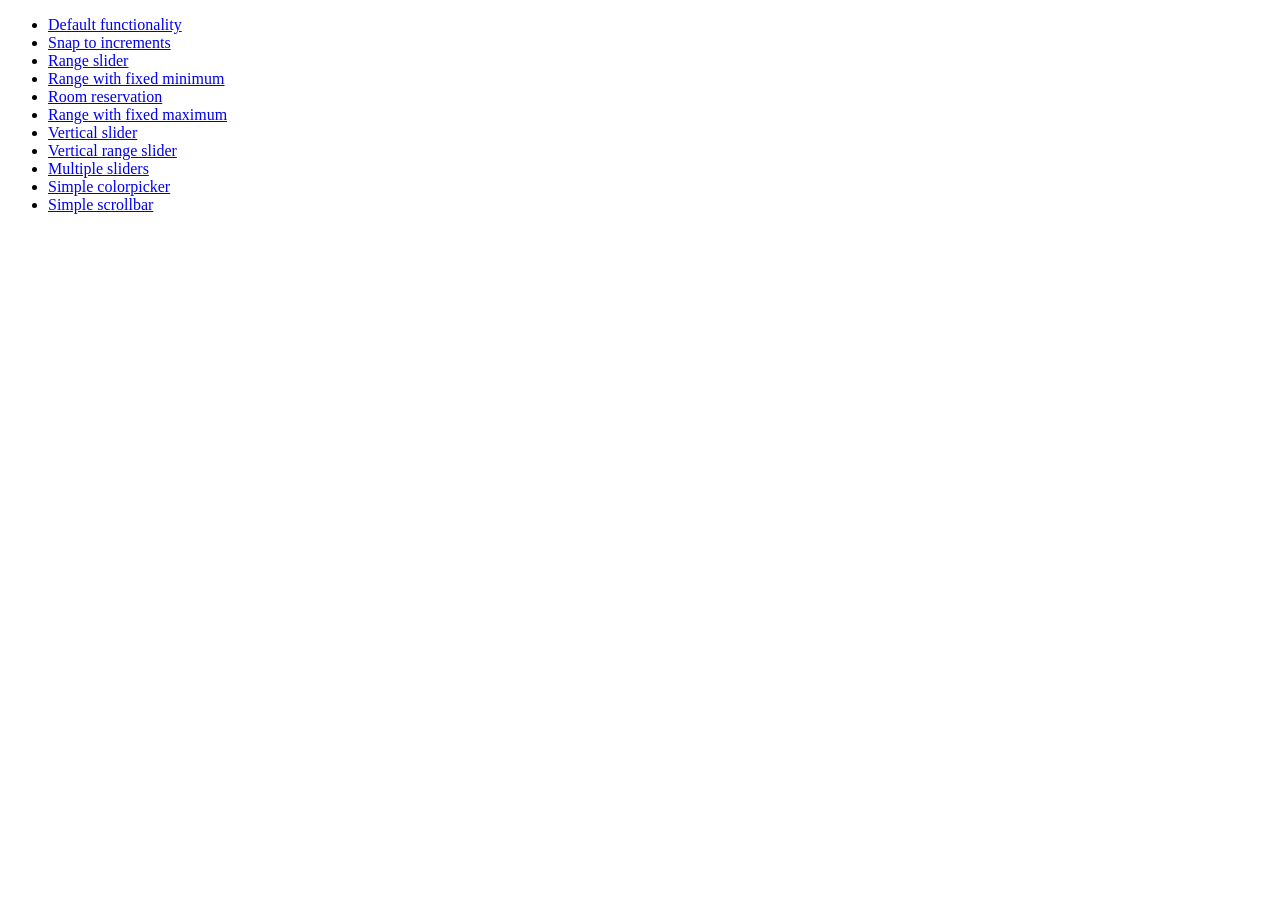
<file: html/assets/js/jquery-ui-1.9.0/development-bundle/demos/slider/index.html>
<!doctype html>
<html lang="en">
<head>
	<meta charset="utf-8">
	<title>jQuery UI Slider Demos</title>
</head>
<body>

<ul>
	<li><a href="default.html">Default functionality</a></li>
	<li><a href="steps.html">Snap to increments</a></li>
	<li><a href="range.html">Range slider</a></li>
	<li><a href="rangemin.html">Range with fixed minimum</a></li>
	<li><a href="hotelrooms.html">Room reservation</a></li>
	<li><a href="rangemax.html">Range with fixed maximum</a></li>
	<li><a href="slider-vertical.html">Vertical slider</a></li>
	<li><a href="range-vertical.html">Vertical range slider</a></li>
	<li><a href="multiple-vertical.html">Multiple sliders</a></li>
	<li><a href="colorpicker.html">Simple colorpicker</a></li>
	<li><a href="side-scroll.html">Simple scrollbar</a></li>
</ul>

</body>
</html>
</file>
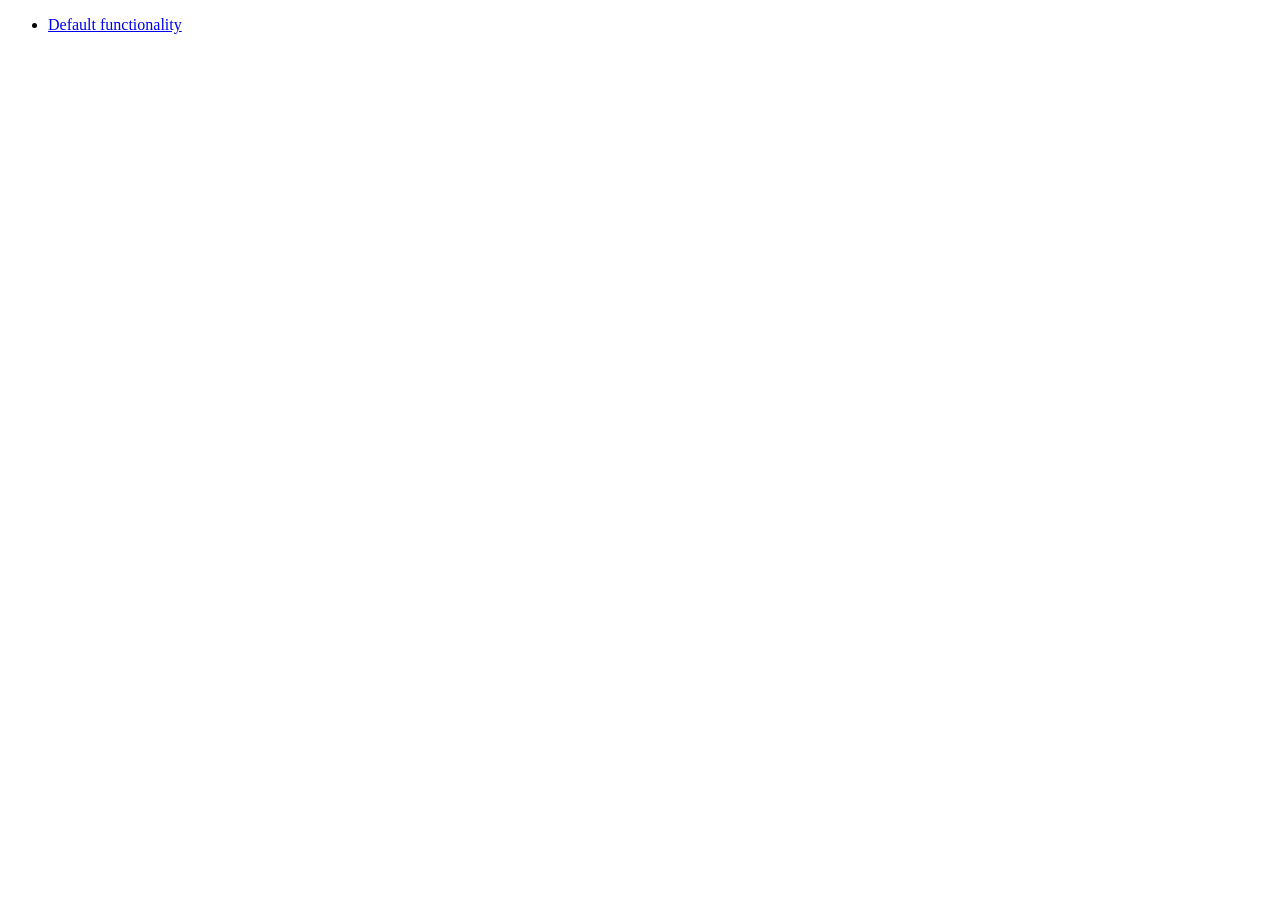
<file: html/assets/js/jquery-ui-1.9.0/development-bundle/demos/widget/index.html>
<!doctype html>
<html lang="en">
<head>
	<meta charset="utf-8">
	<title>jQuery UI Widget Demo</title>
</head>
<body>

<ul>
	<li><a href="default.html">Default functionality</a></li>
</ul>

</body>
</html>
</file>
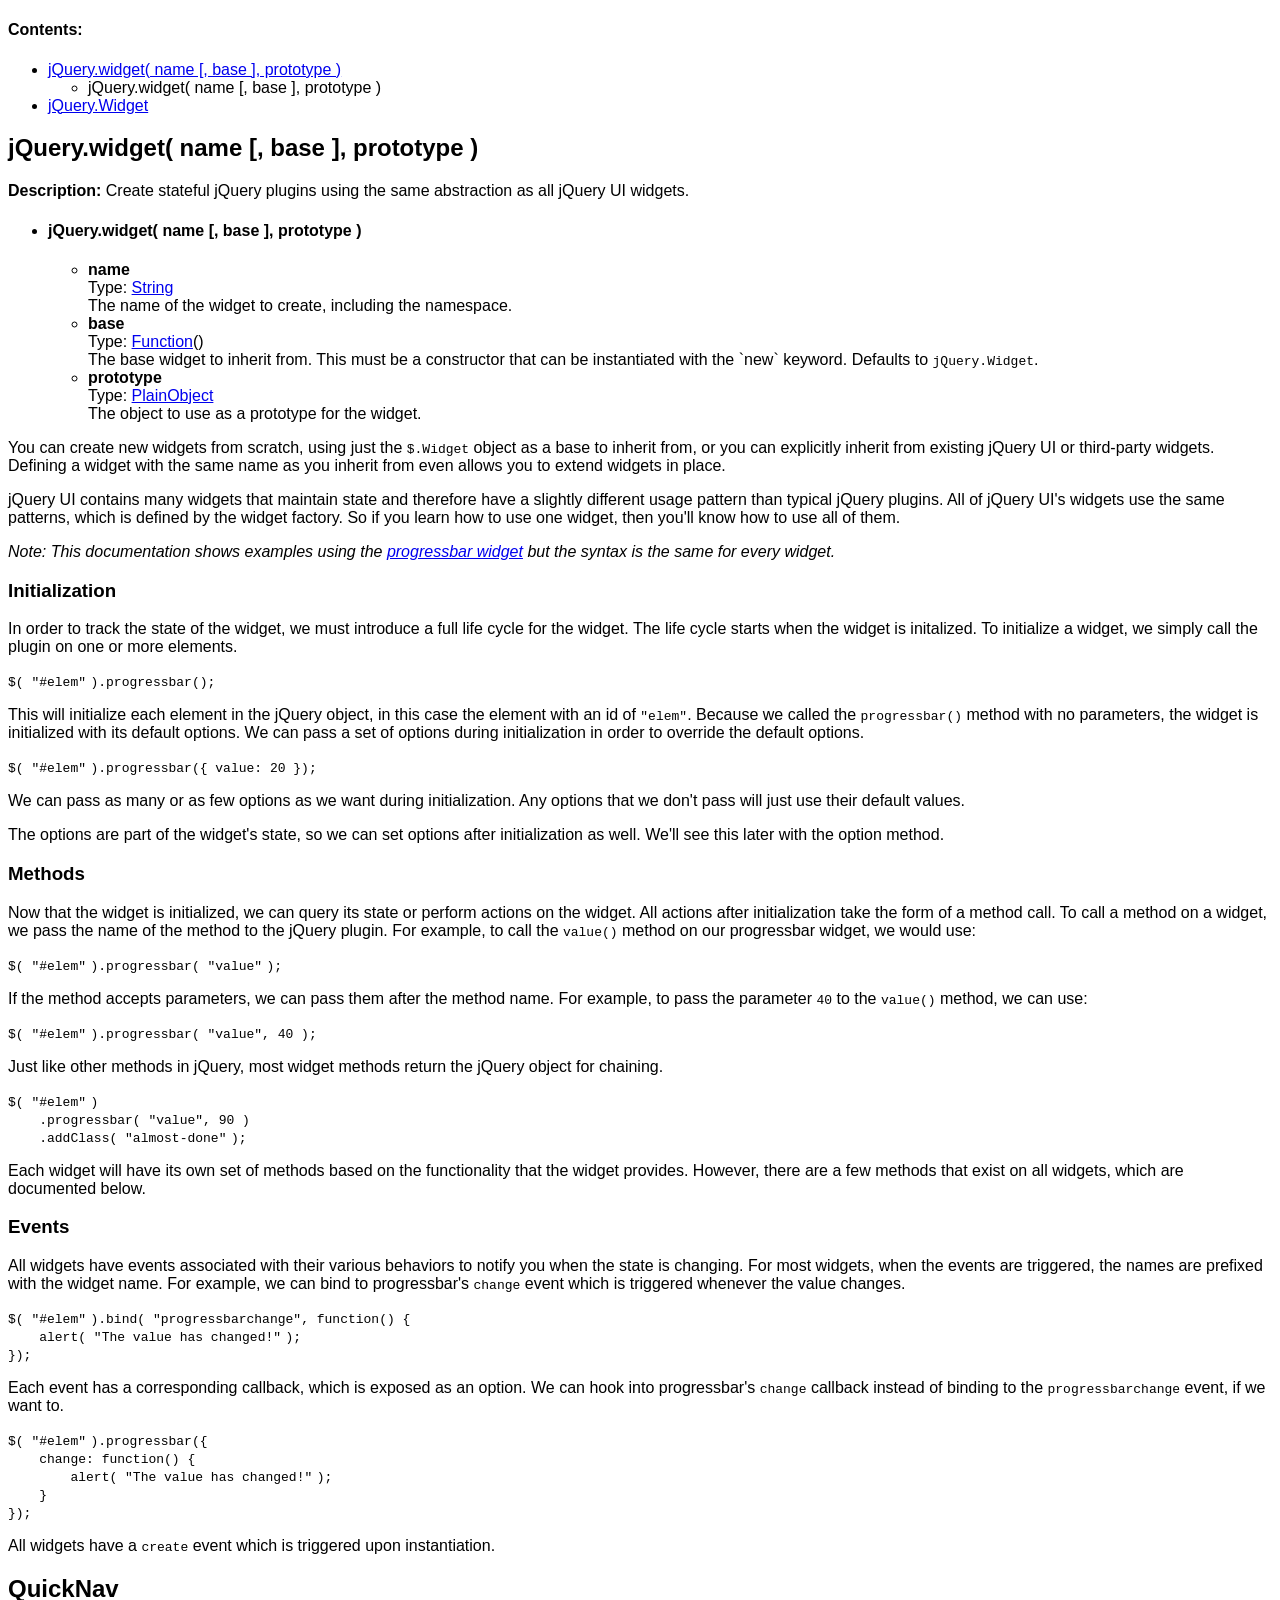
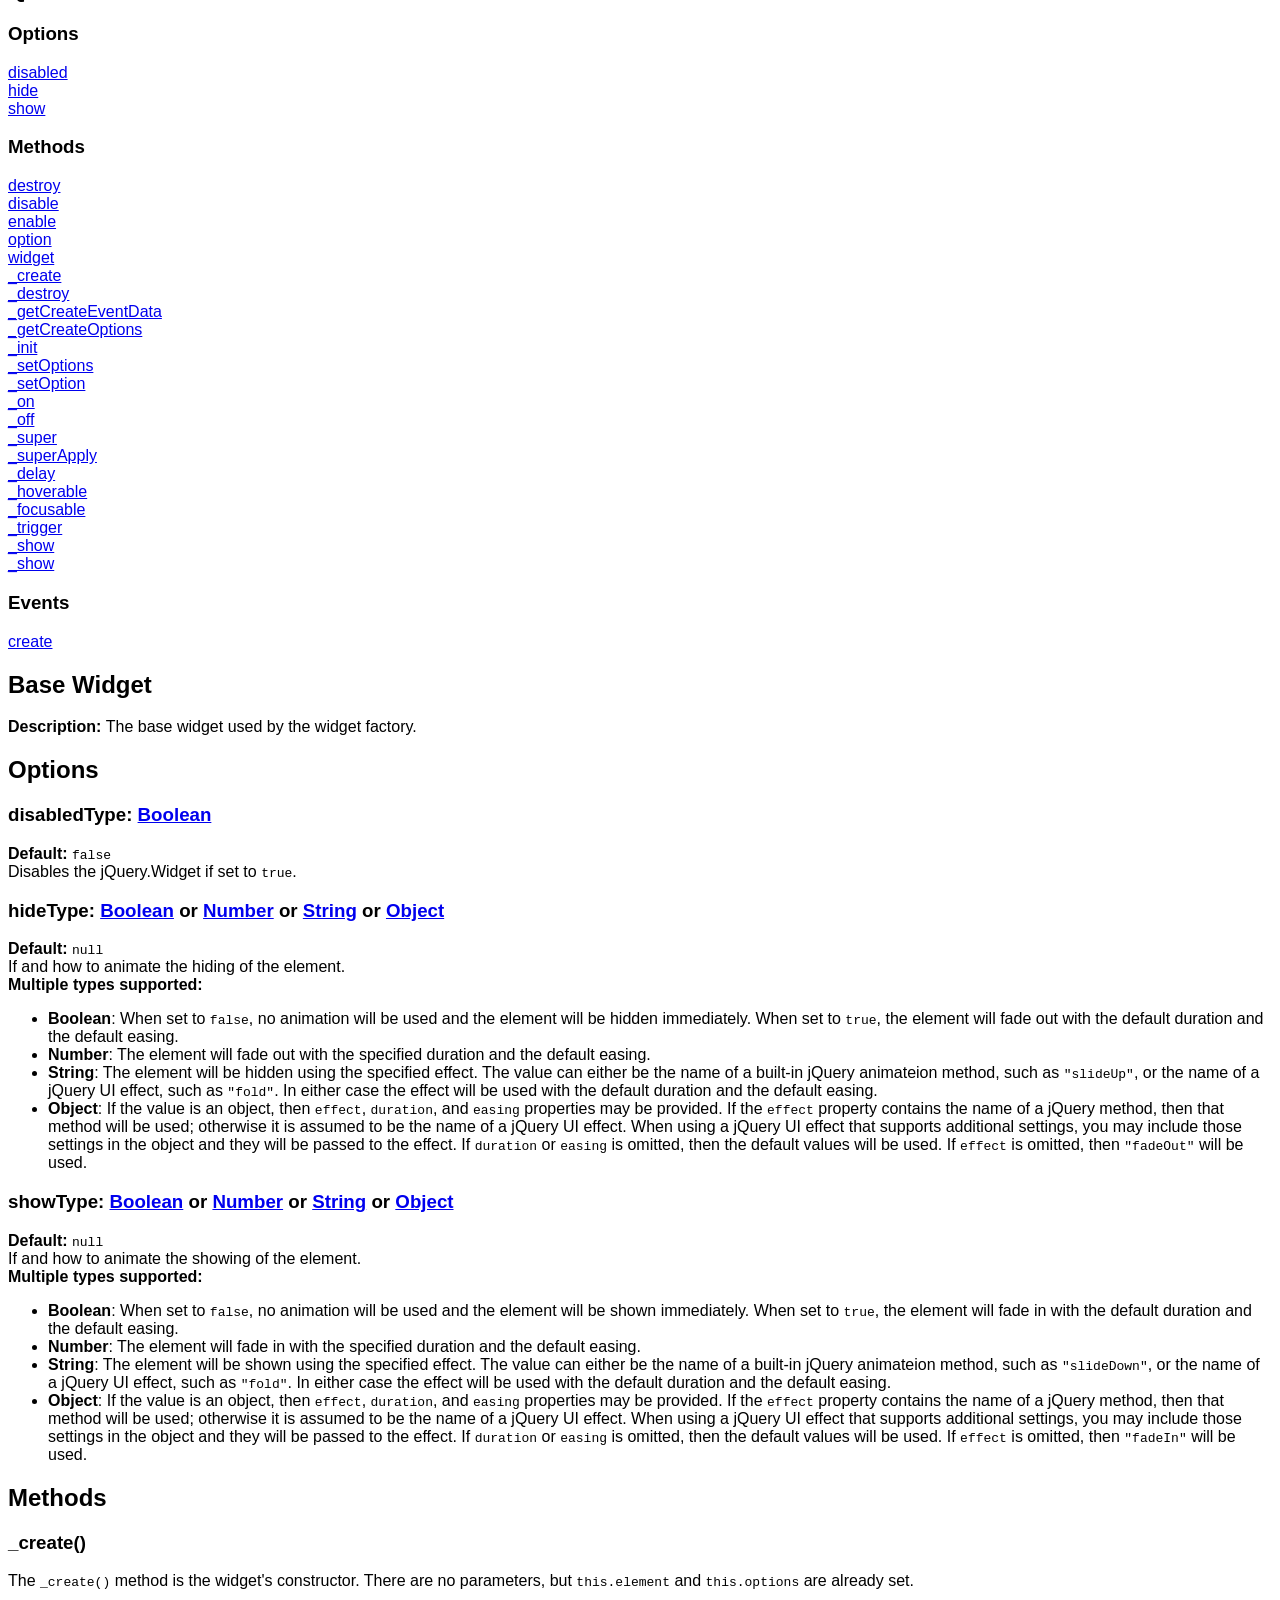
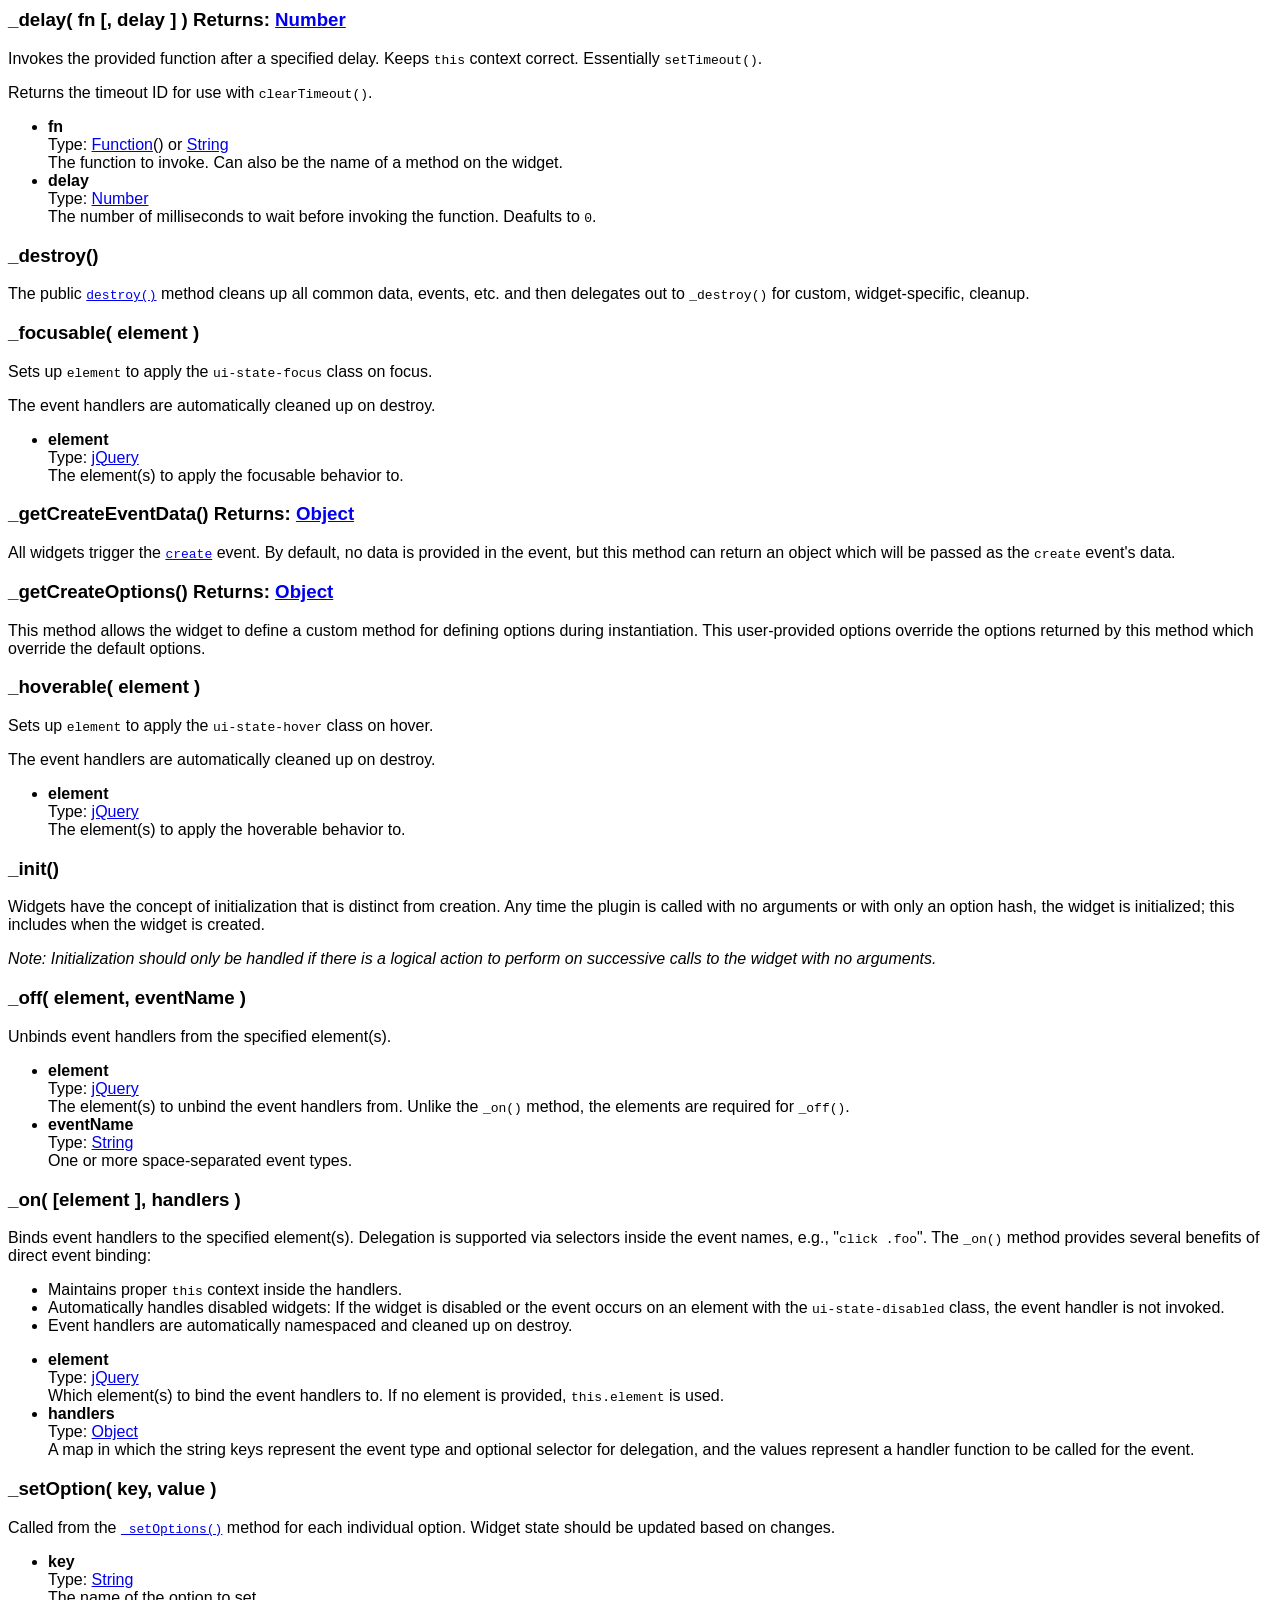
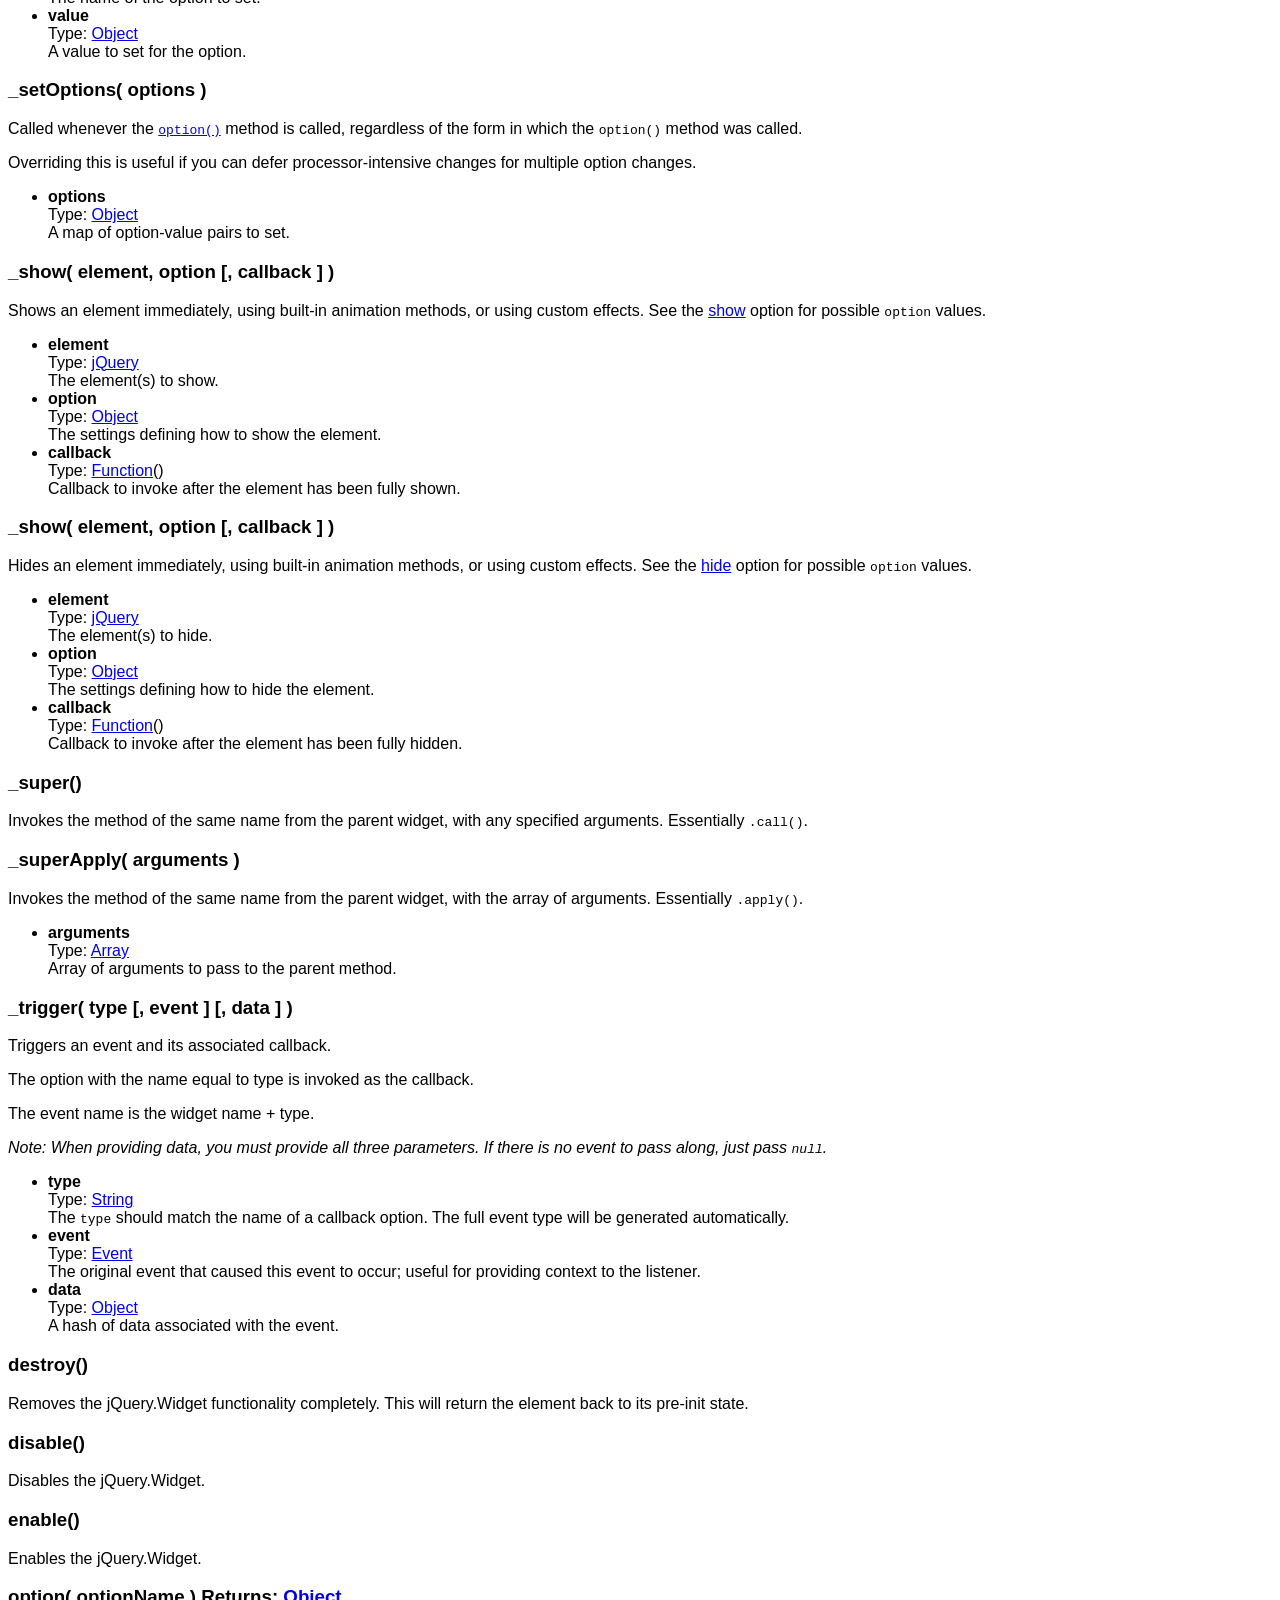
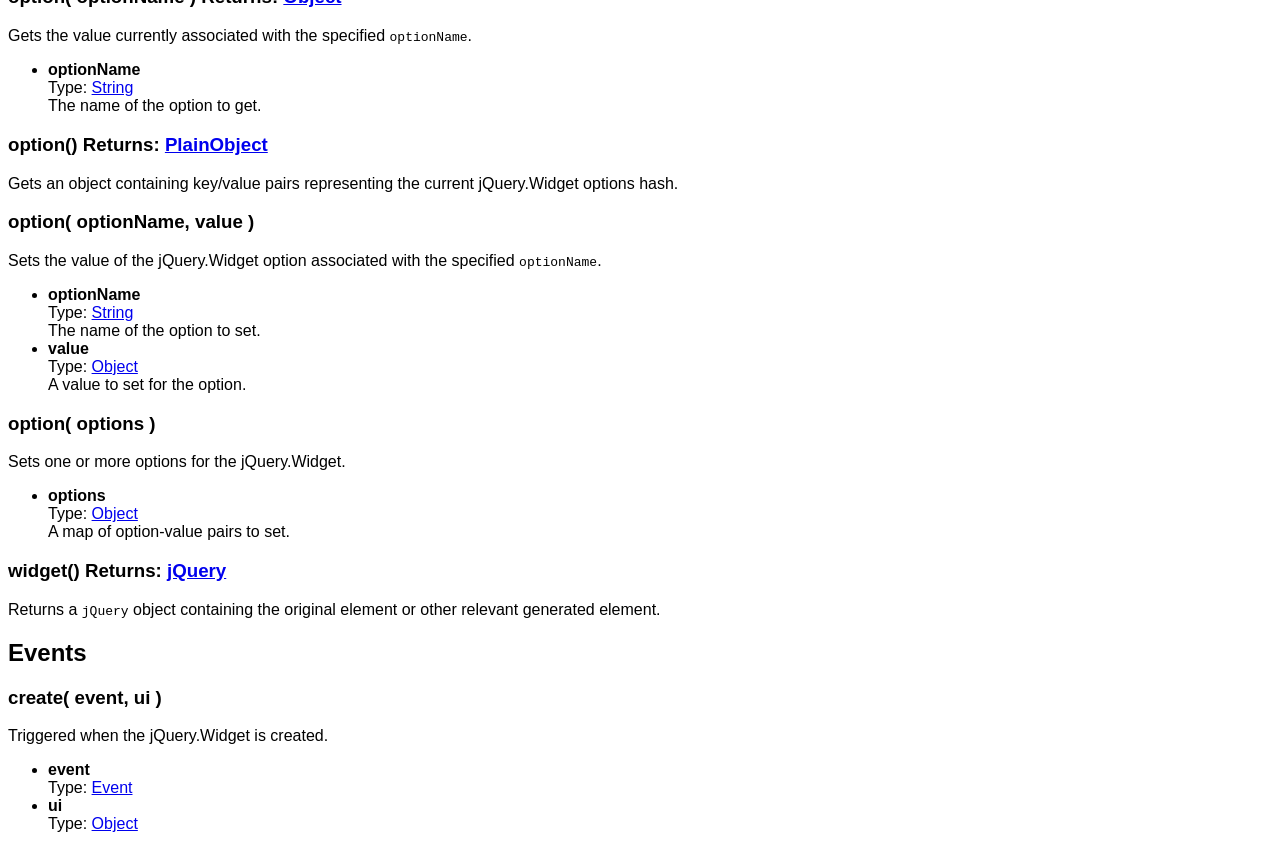
<file: html/assets/js/jquery-ui-1.9.0/development-bundle/docs/jQuery.widget.html>
<!doctype html>
<html lang="en">
<head>
	<meta charset="utf-8">
	<title>jQuery UI jQuery documentation</title>

	<style>
	body {
		font-family: "Trebuchet MS", "Arial", "Helvetica", "Verdana", "sans-serif"
	}
	.gutter {
		display: none;
	}
	</style>
</head>
<body>

<script>{
		"title":
			"Widget Factory",
		"excerpt":
			"Create stateful jQuery plugins using the same abstraction as all jQuery UI widgets.",
		"termSlugs": {
			"category": [
				"utilities","utilities","widgets"
			]
		}
	}</script><div class="toc">
<h4><span>Contents:</span></h4>
<ul class="toc-list">
<li>
<a href="#jQuery-widget1">jQuery.widget( name [, base ], prototype )</a><ul><li>jQuery.widget( name [, base ], prototype )</li></ul>
</li>
<li><a href="#jQuery-Widget2">jQuery.Widget</a></li>
</ul>
</div><article id="jQuery-widget1" class="entry method"><h2 class="section-title"><span class="name">jQuery.widget( name [, base ], prototype )</span></h2>
<div class="entry-wrapper">
<p class="desc"><strong>Description: </strong>Create stateful jQuery plugins using the same abstraction as all jQuery UI widgets.</p>
<ul class="signatures"><li class="signature" id="jQuery-widget-name-base-prototype">
<h4 class="name">jQuery.widget( name [, base ], prototype )</h4>
<ul>
<li>
<div><strong>name</strong></div>
<div>Type: <a href="http://api.jquery.com/Types#String">String</a>
</div>
<div>The name of the widget to create, including the namespace.</div>
</li>
<li>
<div><strong>base</strong></div>
<div>Type: <a href="http://api.jquery.com/Types/#Function">Function</a>()</div>
<div>The base widget to inherit from. This must be a constructor that can be instantiated with the `new` keyword. Defaults to <code>jQuery.Widget</code>.</div>
</li>
<li>
<div><strong>prototype</strong></div>
<div>Type: <a href="http://api.jquery.com/Types#PlainObject">PlainObject</a>
</div>
<div>The object to use as a prototype for the widget.</div>
</li>
</ul>
</li></ul>
<div class="longdesc">
			<p>You can create new widgets from scratch, using just the <code>$.Widget</code> object as a base to inherit from, or you can explicitly inherit from existing jQuery UI or third-party widgets. Defining a widget with the same name as you inherit from even allows you to extend widgets in place.</p>

			<p>jQuery UI contains many widgets that maintain state and therefore have a slightly different usage pattern than typical jQuery plugins. All of jQuery UI's widgets use the same patterns, which is defined by the widget factory. So if you learn how to use one widget, then you'll know how to use all of them.</p>

			<p><em>Note: This documentation shows examples using the <a href="/progressbar">progressbar widget</a> but the syntax is the same for every widget.</em></p>

			<h3>Initialization</h3>

			<p>In order to track the state of the widget, we must introduce a full life cycle for the widget. The life cycle starts when the widget is initalized. To initialize a widget, we simply call the plugin on one or more elements.</p>

			<div class="syntaxhighlighter nogutter  "><table border="0" cellpadding="0" cellspacing="0"><tbody><tr><td class="code"><div class="container"><div class="line number1 index0 alt2"><code class="plain">$( </code><code class="string">"#elem"</code> <code class="plain">).progressbar();</code></div></div></td></tr></tbody></table></div>

			<p>This will initialize each element in the jQuery object, in this case the element with an id of <code>"elem"</code>. Because we called the <code>progressbar()</code> method with no parameters, the widget is initialized with its default options. We can pass a set of options during initialization in order to override the default options.</p>

			<div class="syntaxhighlighter nogutter  "><table border="0" cellpadding="0" cellspacing="0"><tbody><tr><td class="code"><div class="container"><div class="line number1 index0 alt2"><code class="plain">$( </code><code class="string">"#elem"</code> <code class="plain">).progressbar({ value: 20 });</code></div></div></td></tr></tbody></table></div>

			<p>We can pass as many or as few options as we want during initialization. Any options that we don't pass will just use their default values.</p>

			<p>The options are part of the widget's state, so we can set options after initialization as well. We'll see this later with the option method.</p>

			<h3>Methods</h3>

			<p>Now that the widget is initialized, we can query its state or perform actions on the widget. All actions after initialization take the form of a method call. To call a method on a widget, we pass the name of the method to the jQuery plugin. For example, to call the <code>value()</code> method on our progressbar widget, we would use:</p>

			<div class="syntaxhighlighter nogutter  "><table border="0" cellpadding="0" cellspacing="0"><tbody><tr><td class="code"><div class="container"><div class="line number1 index0 alt2"><code class="plain">$( </code><code class="string">"#elem"</code> <code class="plain">).progressbar( </code><code class="string">"value"</code> <code class="plain">);</code></div></div></td></tr></tbody></table></div>

			<p>If the method accepts parameters, we can pass them after the method name. For example, to pass the parameter <code>40</code> to the <code>value()</code> method, we can use:</p>

			<div class="syntaxhighlighter nogutter  "><table border="0" cellpadding="0" cellspacing="0"><tbody><tr><td class="code"><div class="container"><div class="line number1 index0 alt2"><code class="plain">$( </code><code class="string">"#elem"</code> <code class="plain">).progressbar( </code><code class="string">"value"</code><code class="plain">, 40 );</code></div></div></td></tr></tbody></table></div>

			<p>Just like other methods in jQuery, most widget methods return the jQuery object for chaining.</p>

			<div class="syntaxhighlighter nogutter  "><table border="0" cellpadding="0" cellspacing="0"><tbody><tr><td class="code"><div class="container"><div class="line number1 index0 alt2"><code class="plain">$( </code><code class="string">"#elem"</code> <code class="plain">)</code></div><div class="line number2 index1 alt1"><code class="undefined spaces">&nbsp;&nbsp;&nbsp;&nbsp;</code><code class="plain">.progressbar( </code><code class="string">"value"</code><code class="plain">, 90 )</code></div><div class="line number3 index2 alt2"><code class="undefined spaces">&nbsp;&nbsp;&nbsp;&nbsp;</code><code class="plain">.addClass( </code><code class="string">"almost-done"</code> <code class="plain">);</code></div></div></td></tr></tbody></table></div>

			<p>Each widget will have its own set of methods based on the functionality that the widget provides. However, there are a few methods that exist on all widgets, which are documented below.</p>

			<h3>Events</h3>

			<p>All widgets have events associated with their various behaviors to notify you when the state is changing. For most widgets, when the events are triggered, the names are prefixed with the widget name. For example, we can bind to progressbar's <code>change</code> event which is triggered whenever the value changes.</p>

			<div class="syntaxhighlighter nogutter  "><table border="0" cellpadding="0" cellspacing="0"><tbody><tr><td class="code"><div class="container"><div class="line number1 index0 alt2"><code class="plain">$( </code><code class="string">"#elem"</code> <code class="plain">).bind( </code><code class="string">"progressbarchange"</code><code class="plain">, </code><code class="keyword">function</code><code class="plain">() {</code></div><div class="line number2 index1 alt1"><code class="undefined spaces">&nbsp;&nbsp;&nbsp;&nbsp;</code><code class="plain">alert( </code><code class="string">"The value has changed!"</code> <code class="plain">);</code></div><div class="line number3 index2 alt2"><code class="plain">});</code></div></div></td></tr></tbody></table></div>

			<p>Each event has a corresponding callback, which is exposed as an option. We can hook into progressbar's <code>change</code> callback instead of binding to the <code>progressbarchange</code> event, if we want to.</p>

			<div class="syntaxhighlighter nogutter  "><table border="0" cellpadding="0" cellspacing="0"><tbody><tr><td class="code"><div class="container"><div class="line number1 index0 alt2"><code class="plain">$( </code><code class="string">"#elem"</code> <code class="plain">).progressbar({</code></div><div class="line number2 index1 alt1"><code class="undefined spaces">&nbsp;&nbsp;&nbsp;&nbsp;</code><code class="plain">change: </code><code class="keyword">function</code><code class="plain">() {</code></div><div class="line number3 index2 alt2"><code class="undefined spaces">&nbsp;&nbsp;&nbsp;&nbsp;&nbsp;&nbsp;&nbsp;&nbsp;</code><code class="plain">alert( </code><code class="string">"The value has changed!"</code> <code class="plain">);</code></div><div class="line number4 index3 alt1"><code class="undefined spaces">&nbsp;&nbsp;&nbsp;&nbsp;</code><code class="plain">}</code></div><div class="line number5 index4 alt2"><code class="plain">});</code></div></div></td></tr></tbody></table></div>

			<p>All widgets have a <code>create</code> event which is triggered upon instantiation.</p>
		</div>
</div></article><section class="quick-nav"><header><h2>QuickNav</h2></header><div class="quick-nav-section">
<h3>Options</h3>
<div><a href="#option-disabled">disabled</a></div>
<div><a href="#option-hide">hide</a></div>
<div><a href="#option-show">show</a></div>
</div>
<div class="quick-nav-section">
<h3>Methods</h3>
<div><a href="#method-destroy">destroy</a></div>
<div><a href="#method-disable">disable</a></div>
<div><a href="#method-enable">enable</a></div>
<div><a href="#method-option">option</a></div>
<div><a href="#method-widget">widget</a></div>
<div><a href="#method-_create">_create</a></div>
<div><a href="#method-_destroy">_destroy</a></div>
<div><a href="#method-_getCreateEventData">_getCreateEventData</a></div>
<div><a href="#method-_getCreateOptions">_getCreateOptions</a></div>
<div><a href="#method-_init">_init</a></div>
<div><a href="#method-_setOptions">_setOptions</a></div>
<div><a href="#method-_setOption">_setOption</a></div>
<div><a href="#method-_on">_on</a></div>
<div><a href="#method-_off">_off</a></div>
<div><a href="#method-_super">_super</a></div>
<div><a href="#method-_superApply">_superApply</a></div>
<div><a href="#method-_delay">_delay</a></div>
<div><a href="#method-_hoverable">_hoverable</a></div>
<div><a href="#method-_focusable">_focusable</a></div>
<div><a href="#method-_trigger">_trigger</a></div>
<div><a href="#method-_show">_show</a></div>
<div><a href="#method-_show">_show</a></div>
</div>
<div class="quick-nav-section">
<h3>Events</h3>
<div><a href="#event-create">create</a></div>
</div></section><article id="jQuery-Widget2" class="entry widget"><h2 class="section-title"><span>Base Widget</span></h2>
<div class="entry-wrapper">
<p class="desc"><strong>Description: </strong>The base widget used by the widget factory.</p>
<section id="options"><header><h2 class="underline">Options</h2></header><div id="option-disabled" class="api-item first-item">
<h3>disabled<span class="option-type"><strong>Type: </strong><a href="http://api.jquery.com/Types#Boolean">Boolean</a></span>
</h3>
<div class="default">
<strong>Default: </strong><code>false</code>
</div>
<div>Disables the jQuery.Widget if set to <code>true</code>.</div>
</div>
<div id="option-hide" class="api-item">
<h3>hide<span class="option-type"><strong>Type: </strong><a href="http://api.jquery.com/Types#Boolean">Boolean</a> or <a href="http://api.jquery.com/Types#Number">Number</a> or <a href="http://api.jquery.com/Types#String">String</a> or <a href="http://api.jquery.com/Types#Object">Object</a></span>
</h3>
<div class="default">
<strong>Default: </strong><code>null</code>
</div>
<div>If and how to animate the hiding of the element.</div>
<strong>Multiple types supported:</strong><ul>
<li>
<strong>Boolean</strong>: 
			When set to <code>false</code>, no animation will be used and the element will be hidden immediately.
			When set to <code>true</code>, the element will fade out with the default duration and the default easing.
		</li>
<li>
<strong>Number</strong>: 
			The element will fade out with the specified duration and the default easing.
		</li>
<li>
<strong>String</strong>: 
			The element will be hidden using the specified effect.
			The value can either be the name of a built-in jQuery animateion method, such as <code>"slideUp"</code>, or the name of a jQuery UI effect, such as <code>"fold"</code>.
			In either case the effect will be used with the default duration and the default easing.
		</li>
<li>
<strong>Object</strong>: If the value is an object, then <code>effect</code>, <code>duration</code>, and <code>easing</code> properties may be provided. If the <code>effect</code> property contains the name of a jQuery method, then that method will be used; otherwise it is assumed to be the name of a jQuery UI effect. When using a jQuery UI effect that supports additional settings, you may include those settings in the object and they will be passed to the effect. If <code>duration</code> or <code>easing</code> is omitted, then the default values will be used. If <code>effect</code> is omitted, then <code>"fadeOut"</code> will be used.</li>
</ul>
</div>
<div id="option-show" class="api-item">
<h3>show<span class="option-type"><strong>Type: </strong><a href="http://api.jquery.com/Types#Boolean">Boolean</a> or <a href="http://api.jquery.com/Types#Number">Number</a> or <a href="http://api.jquery.com/Types#String">String</a> or <a href="http://api.jquery.com/Types#Object">Object</a></span>
</h3>
<div class="default">
<strong>Default: </strong><code>null</code>
</div>
<div>If and how to animate the showing of the element.</div>
<strong>Multiple types supported:</strong><ul>
<li>
<strong>Boolean</strong>: 
			When set to <code>false</code>, no animation will be used and the element will be shown immediately.
			When set to <code>true</code>, the element will fade in with the default duration and the default easing.
		</li>
<li>
<strong>Number</strong>: 
			The element will fade in with the specified duration and the default easing.
		</li>
<li>
<strong>String</strong>: 
			The element will be shown using the specified effect.
			The value can either be the name of a built-in jQuery animateion method, such as <code>"slideDown"</code>, or the name of a jQuery UI effect, such as <code>"fold"</code>.
			In either case the effect will be used with the default duration and the default easing.
		</li>
<li>
<strong>Object</strong>: If the value is an object, then <code>effect</code>, <code>duration</code>, and <code>easing</code> properties may be provided. If the <code>effect</code> property contains the name of a jQuery method, then that method will be used; otherwise it is assumed to be the name of a jQuery UI effect. When using a jQuery UI effect that supports additional settings, you may include those settings in the object and they will be passed to the effect. If <code>duration</code> or <code>easing</code> is omitted, then the default values will be used. If <code>effect</code> is omitted, then <code>"fadeIn"</code> will be used.</li>
</ul>
</div></section><section id="methods"><header><h2 class="underline">Methods</h2></header><div id="method-_create"><div class="api-item first-item">
<h3>_create()</h3>
<div>
					The <code>_create()</code> method is the widget's constructor.
					There are no parameters, but <code>this.element</code> and <code>this.options</code> are already set.
				</div>
</div></div>
<div id="method-_delay"><div class="api-item">
<h3>_delay( fn [, delay ] ) <span class="returns">Returns: <a class="return" href="http://api.jquery.com/Types/#Number">Number</a></span>
</h3>
<div>
					Invokes the provided function after a specified delay. Keeps <code>this</code> context correct. Essentially <code>setTimeout()</code>.
					<p>Returns the timeout ID for use with <code>clearTimeout()</code>.</p>
				</div>
<ul>
<li>
<div><strong>fn</strong></div>
<div>Type: <a href="http://api.jquery.com/Types/#Function">Function</a>() or <a href="http://api.jquery.com/Types#String">String</a>
</div>
<div>The function to invoke. Can also be the name of a method on the widget.</div>
</li>
<li>
<div><strong>delay</strong></div>
<div>Type: <a href="http://api.jquery.com/Types#Number">Number</a>
</div>
<div>The number of milliseconds to wait before invoking the function. Deafults to <code>0</code>.</div>
</li>
</ul>
</div></div>
<div id="method-_destroy"><div class="api-item">
<h3>_destroy()</h3>
<div>
					The public <a href="#method-destroy"><code>destroy()</code></a> method cleans up all common data, events, etc. and then delegates out to <code>_destroy()</code> for custom, widget-specific, cleanup.
				</div>
</div></div>
<div id="method-_focusable"><div class="api-item">
<h3>_focusable( element )</h3>
<div>
					Sets up <code>element</code> to apply the <code>ui-state-focus</code> class on focus.
					<p>The event handlers are automatically cleaned up on destroy.</p>
				</div>
<ul><li>
<div><strong>element</strong></div>
<div>Type: <a href="http://api.jquery.com/Types#jQuery">jQuery</a>
</div>
<div>The element(s) to apply the focusable behavior to.</div>
</li></ul>
</div></div>
<div id="method-_getCreateEventData"><div class="api-item">
<h3>_getCreateEventData() <span class="returns">Returns: <a class="return" href="http://api.jquery.com/Types/#Object">Object</a></span>
</h3>
<div>
					All widgets trigger the <a href="#event-create"><code>create</code></a> event. By default, no data is provided in the event, but this method can return an object which will be passed as the <code>create</code> event's data.
				</div>
</div></div>
<div id="method-_getCreateOptions"><div class="api-item">
<h3>_getCreateOptions() <span class="returns">Returns: <a class="return" href="http://api.jquery.com/Types/#Object">Object</a></span>
</h3>
<div>
					This method allows the widget to define a custom method for defining options during instantiation. This user-provided options override the options returned by this method which override the default options.
				</div>
</div></div>
<div id="method-_hoverable"><div class="api-item">
<h3>_hoverable( element )</h3>
<div>
					Sets up <code>element</code> to apply the <code>ui-state-hover</code> class on hover.
					<p>The event handlers are automatically cleaned up on destroy.</p>
				</div>
<ul><li>
<div><strong>element</strong></div>
<div>Type: <a href="http://api.jquery.com/Types#jQuery">jQuery</a>
</div>
<div>The element(s) to apply the hoverable behavior to.</div>
</li></ul>
</div></div>
<div id="method-_init"><div class="api-item">
<h3>_init()</h3>
<div>
					Widgets have the concept of initialization that is distinct from creation. Any time the plugin is called with no arguments or with only an option hash, the widget is initialized; this includes when the widget is created.

					<p><em>Note: Initialization should only be handled if there is a logical action to perform on successive calls to the widget with no arguments.</em></p>
				</div>
</div></div>
<div id="method-_off"><div class="api-item">
<h3>_off( element, eventName )</h3>
<div>
					Unbinds event handlers from the specified element(s).
				</div>
<ul>
<li>
<div><strong>element</strong></div>
<div>Type: <a href="http://api.jquery.com/Types#jQuery">jQuery</a>
</div>
<div>
						The element(s) to unbind the event handlers from. Unlike the <code>_on()</code> method, the elements are required for <code>_off()</code>.
					</div>
</li>
<li>
<div><strong>eventName</strong></div>
<div>Type: <a href="http://api.jquery.com/Types#String">String</a>
</div>
<div>One or more space-separated event types.</div>
</li>
</ul>
</div></div>
<div id="method-_on"><div class="api-item">
<h3>_on(  [element ], handlers )</h3>
<div>
					Binds event handlers to the specified element(s). Delegation is supported via selectors inside the event names, e.g., "<code>click .foo</code>". The <code>_on()</code> method provides several benefits of direct event binding:
					<ul>
						<li>Maintains proper <code>this</code> context inside the handlers.</li>
						<li>Automatically handles disabled widgets: If the widget is disabled or the event occurs on an element with the <code>ui-state-disabled</code> class, the event handler is not invoked.</li>
						<li>Event handlers are automatically namespaced and cleaned up on destroy.</li>
					</ul>
				</div>
<ul>
<li>
<div><strong>element</strong></div>
<div>Type: <a href="http://api.jquery.com/Types#jQuery">jQuery</a>
</div>
<div>Which element(s) to bind the event handlers to. If no element is provided, <code>this.element</code> is used.</div>
</li>
<li>
<div><strong>handlers</strong></div>
<div>Type: <a href="http://api.jquery.com/Types#Object">Object</a>
</div>
<div>
						A map in which the string keys represent the event type and optional selector for delegation, and the values represent a handler function to be called for the event.
					</div>
</li>
</ul>
</div></div>
<div id="method-_setOption"><div class="api-item">
<h3>_setOption( key, value )</h3>
<div>
					Called from the <a href="#method-_setOptions"><code>_setOptions()</code></a> method for each individual option. Widget state should be updated based on changes.
				</div>
<ul>
<li>
<div><strong>key</strong></div>
<div>Type: <a href="http://api.jquery.com/Types#String">String</a>
</div>
<div>The name of the option to set.</div>
</li>
<li>
<div><strong>value</strong></div>
<div>Type: <a href="http://api.jquery.com/Types#Object">Object</a>
</div>
<div>A value to set for the option.</div>
</li>
</ul>
</div></div>
<div id="method-_setOptions"><div class="api-item">
<h3>_setOptions( options )</h3>
<div>
					Called whenever the <a href="#method-option"><code>option()</code></a> method is called, regardless of the form in which the <code>option()</code> method was called.
					<p>Overriding this is useful if you can defer processor-intensive changes for multiple option changes.</p>
				</div>
<ul><li>
<div><strong>options</strong></div>
<div>Type: <a href="http://api.jquery.com/Types#Object">Object</a>
</div>
<div>A map of option-value pairs to set.</div>
</li></ul>
</div></div>
<div id="method-_show"><div class="api-item">
<h3>_show( element, option [, callback ] )</h3>
<div>
					Shows an element immediately, using built-in animation methods, or using custom effects.
					See the <a href="#option-show">show</a> option for possible <code>option</code> values.
				</div>
<ul>
<li>
<div><strong>element</strong></div>
<div>Type: <a href="http://api.jquery.com/Types#jQuery">jQuery</a>
</div>
<div>The element(s) to show.</div>
</li>
<li>
<div><strong>option</strong></div>
<div>Type: <a href="http://api.jquery.com/Types#Object">Object</a>
</div>
<div>The settings defining how to show the element.</div>
</li>
<li>
<div><strong>callback</strong></div>
<div>Type: <a href="http://api.jquery.com/Types/#Function">Function</a>()</div>
<div>Callback to invoke after the element has been fully shown.</div>
</li>
</ul>
</div></div>
<div id="method-_show"><div class="api-item">
<h3>_show( element, option [, callback ] )</h3>
<div>
					Hides an element immediately, using built-in animation methods, or using custom effects.
					See the <a href="#option-hide">hide</a> option for possible <code>option</code> values.
				</div>
<ul>
<li>
<div><strong>element</strong></div>
<div>Type: <a href="http://api.jquery.com/Types#jQuery">jQuery</a>
</div>
<div>The element(s) to hide.</div>
</li>
<li>
<div><strong>option</strong></div>
<div>Type: <a href="http://api.jquery.com/Types#Object">Object</a>
</div>
<div>The settings defining how to hide the element.</div>
</li>
<li>
<div><strong>callback</strong></div>
<div>Type: <a href="http://api.jquery.com/Types/#Function">Function</a>()</div>
<div>Callback to invoke after the element has been fully hidden.</div>
</li>
</ul>
</div></div>
<div id="method-_super"><div class="api-item">
<h3>_super()</h3>
<div>
					Invokes the method of the same name from the parent widget, with any specified arguments. Essentially <code>.call()</code>.
				</div>
</div></div>
<div id="method-_superApply"><div class="api-item">
<h3>_superApply( arguments )</h3>
<div>
					Invokes the method of the same name from the parent widget, with the array of arguments. Essentially <code>.apply()</code>.
				</div>
<ul><li>
<div><strong>arguments</strong></div>
<div>Type: <a href="http://api.jquery.com/Types#Array">Array</a>
</div>
<div>Array of arguments to pass to the parent method.</div>
</li></ul>
</div></div>
<div id="method-_trigger"><div class="api-item">
<h3>_trigger( type [, event ] [, data ] )</h3>
<div>
					Triggers an event and its associated callback.
					<p>The option with the name equal to type is invoked as the callback.</p>
					<p>The event name is the widget name + type.</p>
					<p><em>Note: When providing data, you must provide all three parameters. If there is no event to pass along, just pass <code>null</code>.</em></p>
				</div>
<ul>
<li>
<div><strong>type</strong></div>
<div>Type: <a href="http://api.jquery.com/Types#String">String</a>
</div>
<div>The <code>type</code> should match the name of a callback option. The full event type will be generated automatically.</div>
</li>
<li>
<div><strong>event</strong></div>
<div>Type: <a href="http://api.jquery.com/Types#Event">Event</a>
</div>
<div>The original event that caused this event to occur; useful for providing context to the listener.</div>
</li>
<li>
<div><strong>data</strong></div>
<div>Type: <a href="http://api.jquery.com/Types#Object">Object</a>
</div>
<div>A hash of data associated with the event.</div>
</li>
</ul>
</div></div>
<div id="method-destroy"><div class="api-item">
<h3>destroy()</h3>
<div>
		Removes the jQuery.Widget functionality completely. This will return the element back to its pre-init state.
	</div>
</div></div>
<div id="method-disable"><div class="api-item">
<h3>disable()</h3>
<div>
		Disables the jQuery.Widget.
	</div>
</div></div>
<div id="method-enable"><div class="api-item">
<h3>enable()</h3>
<div>
		Enables the jQuery.Widget.
	</div>
</div></div>
<div id="method-option">
<div class="api-item">
<h3>option( optionName ) <span class="returns">Returns: <a class="return" href="http://api.jquery.com/Types/#Object">Object</a></span>
</h3>
<div>Gets the value currently associated with the specified <code>optionName</code>.</div>
<ul><li>
<div><strong>optionName</strong></div>
<div>Type: <a href="http://api.jquery.com/Types#String">String</a>
</div>
<div>The name of the option to get.</div>
</li></ul>
</div>
<div class="api-item">
<h3>option() <span class="returns">Returns: <a class="return" href="http://api.jquery.com/Types/#PlainObject">PlainObject</a></span>
</h3>
<div>Gets an object containing key/value pairs representing the current jQuery.Widget options hash.</div>
</div>
<div class="api-item">
<h3>option( optionName, value )</h3>
<div>Sets the value of the jQuery.Widget option associated with the specified <code>optionName</code>.</div>
<ul>
<li>
<div><strong>optionName</strong></div>
<div>Type: <a href="http://api.jquery.com/Types#String">String</a>
</div>
<div>The name of the option to set.</div>
</li>
<li>
<div><strong>value</strong></div>
<div>Type: <a href="http://api.jquery.com/Types#Object">Object</a>
</div>
<div>A value to set for the option.</div>
</li>
</ul>
</div>
<div class="api-item">
<h3>option( options )</h3>
<div>Sets one or more options for the jQuery.Widget.</div>
<ul><li>
<div><strong>options</strong></div>
<div>Type: <a href="http://api.jquery.com/Types#Object">Object</a>
</div>
<div>A map of option-value pairs to set.</div>
</li></ul>
</div>
</div>
<div id="method-widget"><div class="api-item">
<h3>widget() <span class="returns">Returns: <a class="return" href="http://api.jquery.com/Types/#jQuery">jQuery</a></span>
</h3>
<div>
		Returns a <code>jQuery</code> object containing the original element or other relevant generated element.
	</div>
</div></div></section><section id="events"><header><h2 class="underline">Events</h2></header><div id="event-create" class="api-item first-item">
<h3>create( event, ui )</h3>
<div>
		Triggered when the jQuery.Widget is created.
	</div>
<ul>
<li>
<div><strong>event</strong></div>
<div>Type: <a href="http://api.jquery.com/Types#Event">Event</a>
</div>
<div></div>
</li>
<li>
<div><strong>ui</strong></div>
<div>Type: <a href="http://api.jquery.com/Types#Object">Object</a>
</div>
<div></div>
</li>
</ul>
</div></section>
</div></article>

</body>
</html>
</file>
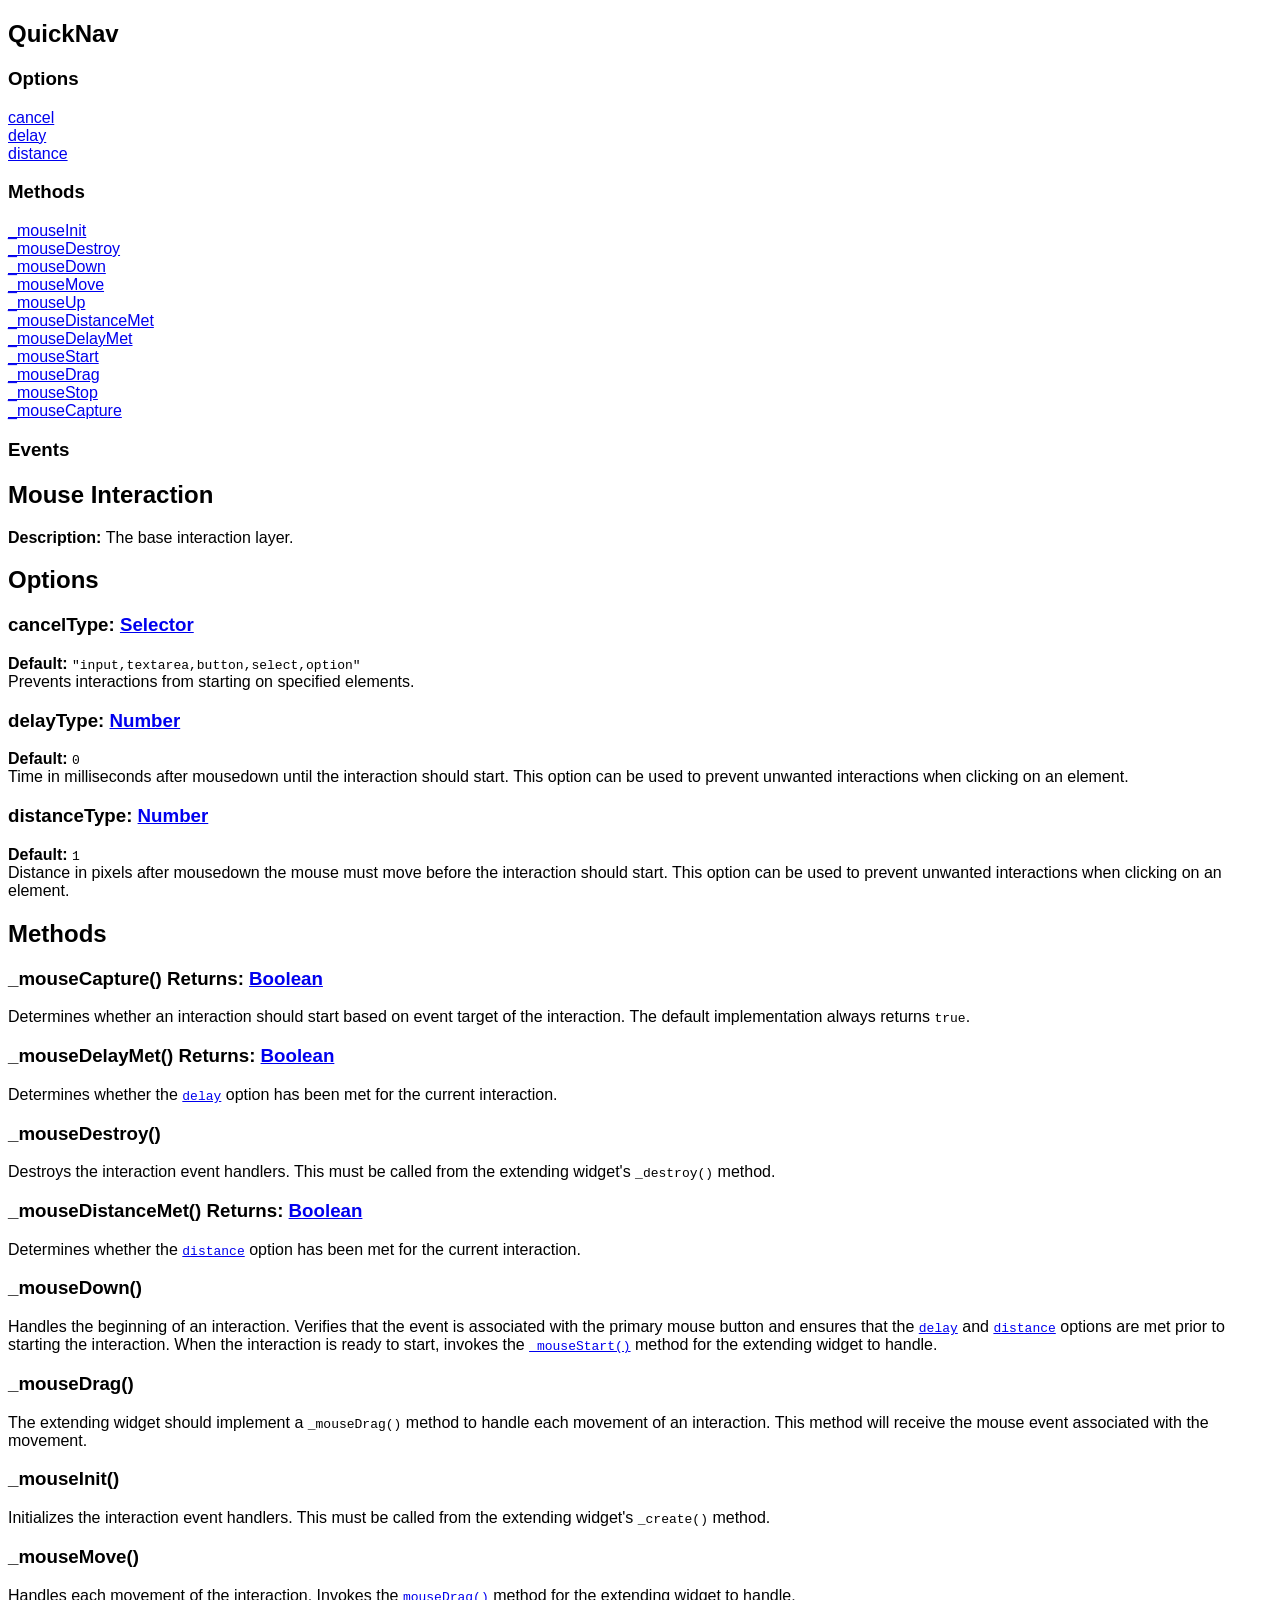
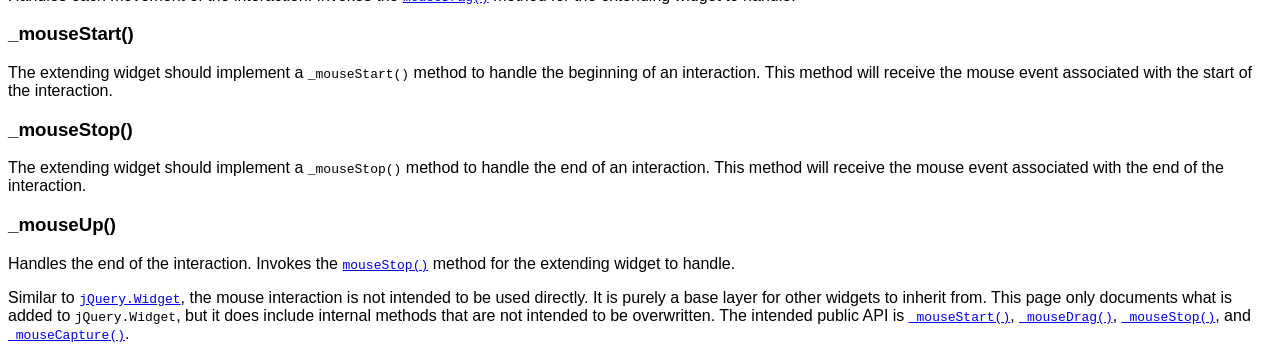
<file: html/assets/js/jquery-ui-1.9.0/development-bundle/docs/mouse.html>
<!doctype html>
<html lang="en">
<head>
	<meta charset="utf-8">
	<title>jQuery UI mouse documentation</title>

	<style>
	body {
		font-family: "Trebuchet MS", "Arial", "Helvetica", "Verdana", "sans-serif"
	}
	.gutter {
		display: none;
	}
	</style>
</head>
<body>

<script>{
		"title":
			"Mouse Interaction",
		"excerpt":
			"The base interaction layer.",
		"termSlugs": {
			"category": [
				"utilities","interactions"
			]
		}
	}</script><section class="quick-nav"><header><h2>QuickNav</h2></header><div class="quick-nav-section">
<h3>Options</h3>
<div><a href="#option-cancel">cancel</a></div>
<div><a href="#option-delay">delay</a></div>
<div><a href="#option-distance">distance</a></div>
</div>
<div class="quick-nav-section">
<h3>Methods</h3>
<div><a href="#method-_mouseInit">_mouseInit</a></div>
<div><a href="#method-_mouseDestroy">_mouseDestroy</a></div>
<div><a href="#method-_mouseDown">_mouseDown</a></div>
<div><a href="#method-_mouseMove">_mouseMove</a></div>
<div><a href="#method-_mouseUp">_mouseUp</a></div>
<div><a href="#method-_mouseDistanceMet">_mouseDistanceMet</a></div>
<div><a href="#method-_mouseDelayMet">_mouseDelayMet</a></div>
<div><a href="#method-_mouseStart">_mouseStart</a></div>
<div><a href="#method-_mouseDrag">_mouseDrag</a></div>
<div><a href="#method-_mouseStop">_mouseStop</a></div>
<div><a href="#method-_mouseCapture">_mouseCapture</a></div>
</div>
<div class="quick-nav-section"><h3>Events</h3></div></section><article id="jQuery-ui-mouse1" class="entry widget"><h2 class="section-title"><span>Mouse Interaction</span></h2>
<div class="entry-wrapper">
<p class="desc"><strong>Description: </strong>The base interaction layer.</p>
<section id="options"><header><h2 class="underline">Options</h2></header><div id="option-cancel" class="api-item first-item">
<h3>cancel<span class="option-type"><strong>Type: </strong><a href="http://api.jquery.com/Types#Selector">Selector</a></span>
</h3>
<div class="default">
<strong>Default: </strong><code>"input,textarea,button,select,option"</code>
</div>
<div>Prevents interactions from starting on specified elements.</div>
</div>
<div id="option-delay" class="api-item">
<h3>delay<span class="option-type"><strong>Type: </strong><a href="http://api.jquery.com/Types#Number">Number</a></span>
</h3>
<div class="default">
<strong>Default: </strong><code>0</code>
</div>
<div>Time in milliseconds after mousedown until the interaction should start. This option can be used to prevent unwanted interactions when clicking on an element.</div>
</div>
<div id="option-distance" class="api-item">
<h3>distance<span class="option-type"><strong>Type: </strong><a href="http://api.jquery.com/Types#Number">Number</a></span>
</h3>
<div class="default">
<strong>Default: </strong><code>1</code>
</div>
<div>Distance in pixels after mousedown the mouse must move before the interaction should start. This option can be used to prevent unwanted interactions when clicking on an element.</div>
</div></section><section id="methods"><header><h2 class="underline">Methods</h2></header><div id="method-_mouseCapture"><div class="api-item first-item">
<h3>_mouseCapture() <span class="returns">Returns: <a class="return" href="http://api.jquery.com/Types/#Boolean">Boolean</a></span>
</h3>
<div>
				Determines whether an interaction should start based on event target of the interaction. The default implementation always returns <code>true</code>.
			</div>
</div></div>
<div id="method-_mouseDelayMet"><div class="api-item">
<h3>_mouseDelayMet() <span class="returns">Returns: <a class="return" href="http://api.jquery.com/Types/#Boolean">Boolean</a></span>
</h3>
<div>
				Determines whether the <a href="#option-delay"><code>delay</code></a> option has been met for the current interaction.
			</div>
</div></div>
<div id="method-_mouseDestroy"><div class="api-item">
<h3>_mouseDestroy()</h3>
<div>
				Destroys the interaction event handlers. This must be called from the extending widget's <code>_destroy()</code> method.
			</div>
</div></div>
<div id="method-_mouseDistanceMet"><div class="api-item">
<h3>_mouseDistanceMet() <span class="returns">Returns: <a class="return" href="http://api.jquery.com/Types/#Boolean">Boolean</a></span>
</h3>
<div>
				Determines whether the <a href="#option-distance"><code>distance</code></a> option has been met for the current interaction.
			</div>
</div></div>
<div id="method-_mouseDown"><div class="api-item">
<h3>_mouseDown()</h3>
<div>
				Handles the beginning of an interaction. Verifies that the event is associated with the primary mouse button and ensures that the <a href="#option-delay"><code>delay</code></a> and <a href="#option-distance"><code>distance</code></a> options are met prior to starting the interaction. When the interaction is ready to start, invokes the <a href="#method-_mouseStart"><code>_mouseStart()</code></a> method for the extending widget to handle.
			</div>
</div></div>
<div id="method-_mouseDrag"><div class="api-item">
<h3>_mouseDrag()</h3>
<div>
				The extending widget should implement a <code>_mouseDrag()</code> method to handle each movement of an interaction. This method will receive the mouse event associated with the movement.
			</div>
</div></div>
<div id="method-_mouseInit"><div class="api-item">
<h3>_mouseInit()</h3>
<div>
				Initializes the interaction event handlers. This must be called from the extending widget's <code>_create()</code> method.
			</div>
</div></div>
<div id="method-_mouseMove"><div class="api-item">
<h3>_mouseMove()</h3>
<div>
				Handles each movement of the interaction. Invokes the <a href="#method-_mouseDrag"><code>mouseDrag()</code></a> method for the extending widget to handle.
			</div>
</div></div>
<div id="method-_mouseStart"><div class="api-item">
<h3>_mouseStart()</h3>
<div>
				The extending widget should implement a <code>_mouseStart()</code> method to handle the beginning of an interaction. This method will receive the mouse event associated with the start of the interaction.
			</div>
</div></div>
<div id="method-_mouseStop"><div class="api-item">
<h3>_mouseStop()</h3>
<div>
				The extending widget should implement a <code>_mouseStop()</code> method to handle the end of an interaction. This method will receive the mouse event associated with the end of the interaction.
			</div>
</div></div>
<div id="method-_mouseUp"><div class="api-item">
<h3>_mouseUp()</h3>
<div>
				Handles the end of the interaction. Invokes the <a href="#method-_mouseStop"><code>mouseStop()</code></a> method for the extending widget to handle.
			</div>
</div></div></section><div class="longdesc">
		<p>Similar to <a href="/jQuery.Widget#jQuery-Widget2"><code>jQuery.Widget</code></a>, the mouse interaction is not intended to be used directly. It is purely a base layer for other widgets to inherit from. This page only documents what is added to <code>jQuery.Widget</code>, but it does include internal methods that are not intended to be overwritten. The intended public API is <a href="#method-_mouseStart"><code>_mouseStart()</code></a>, <a href="#method-_mouseDrag"><code>_mouseDrag()</code></a>, <a href="#method-_mouseStop"><code>_mouseStop()</code></a>, and <a href="#method-_mouseCapture"><code>_mouseCapture()</code></a>.</p>
	</div>
</div></article>

</body>
</html>
</file>
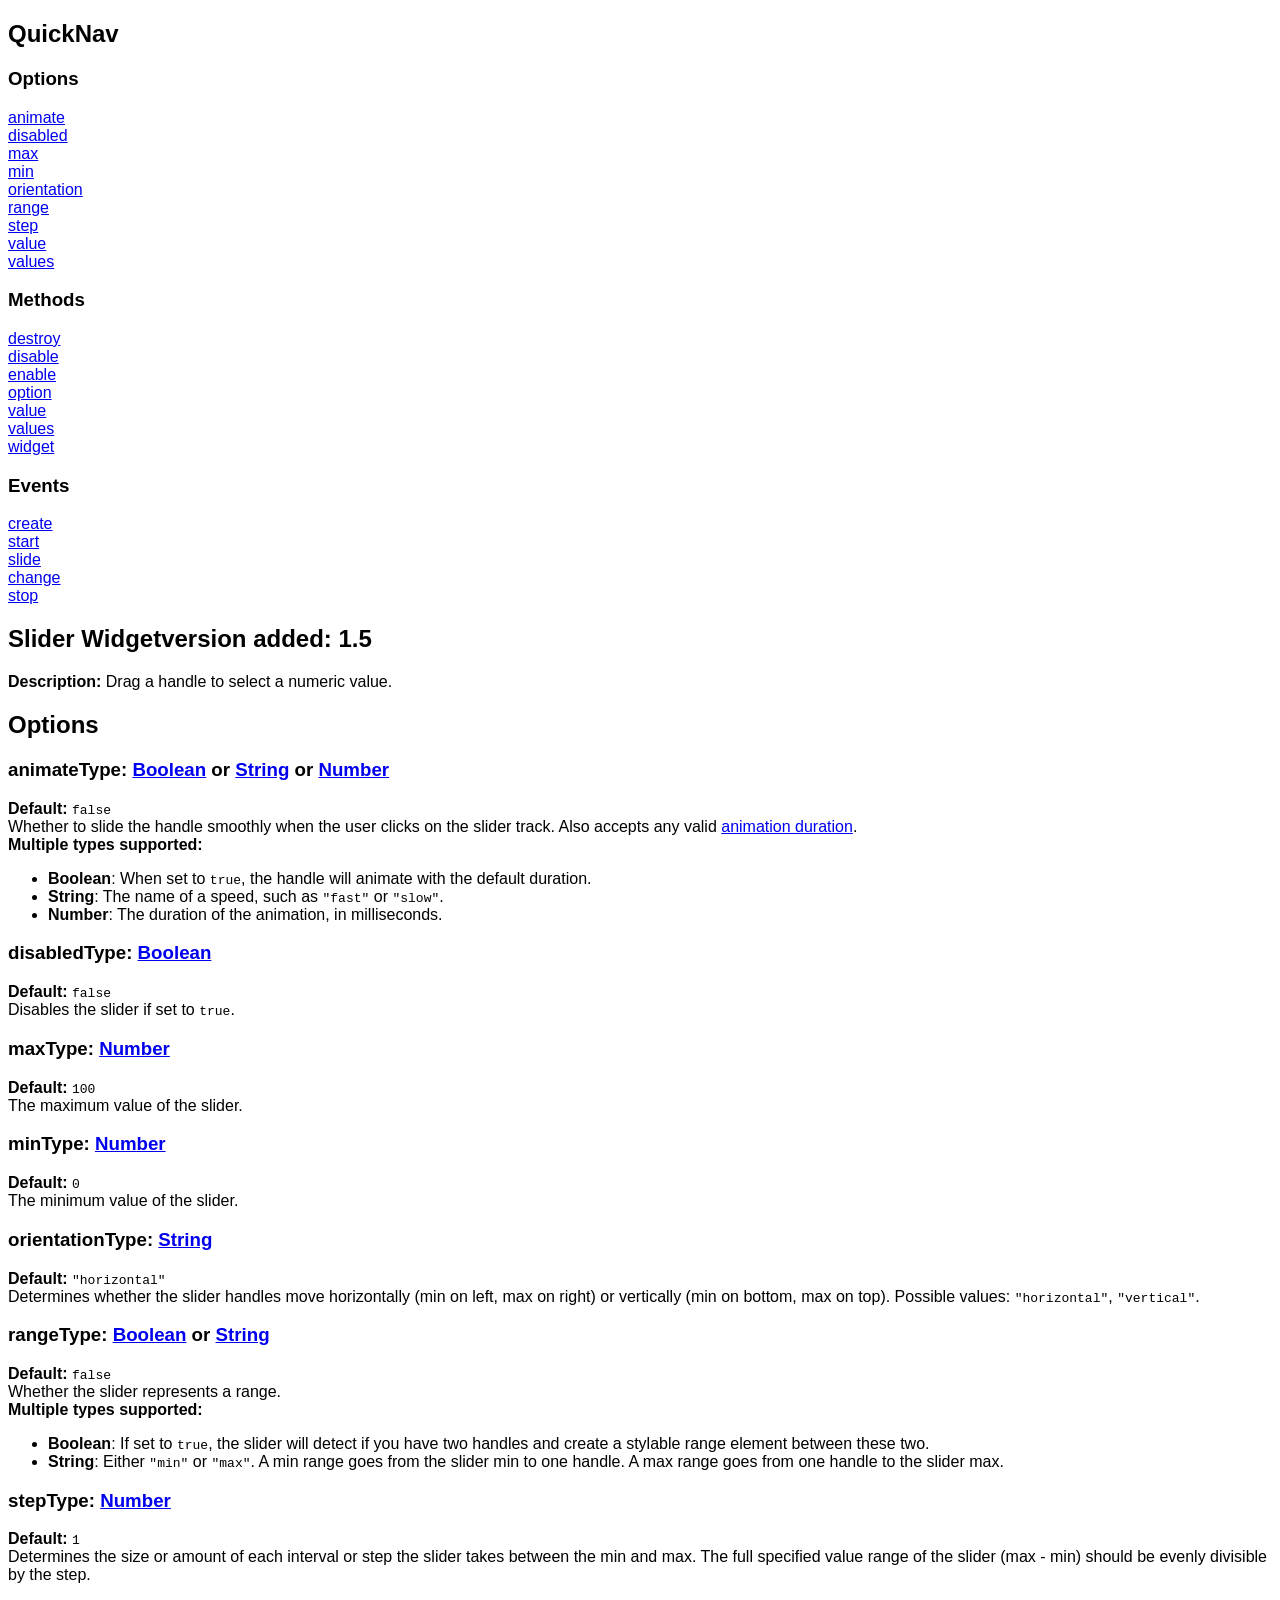
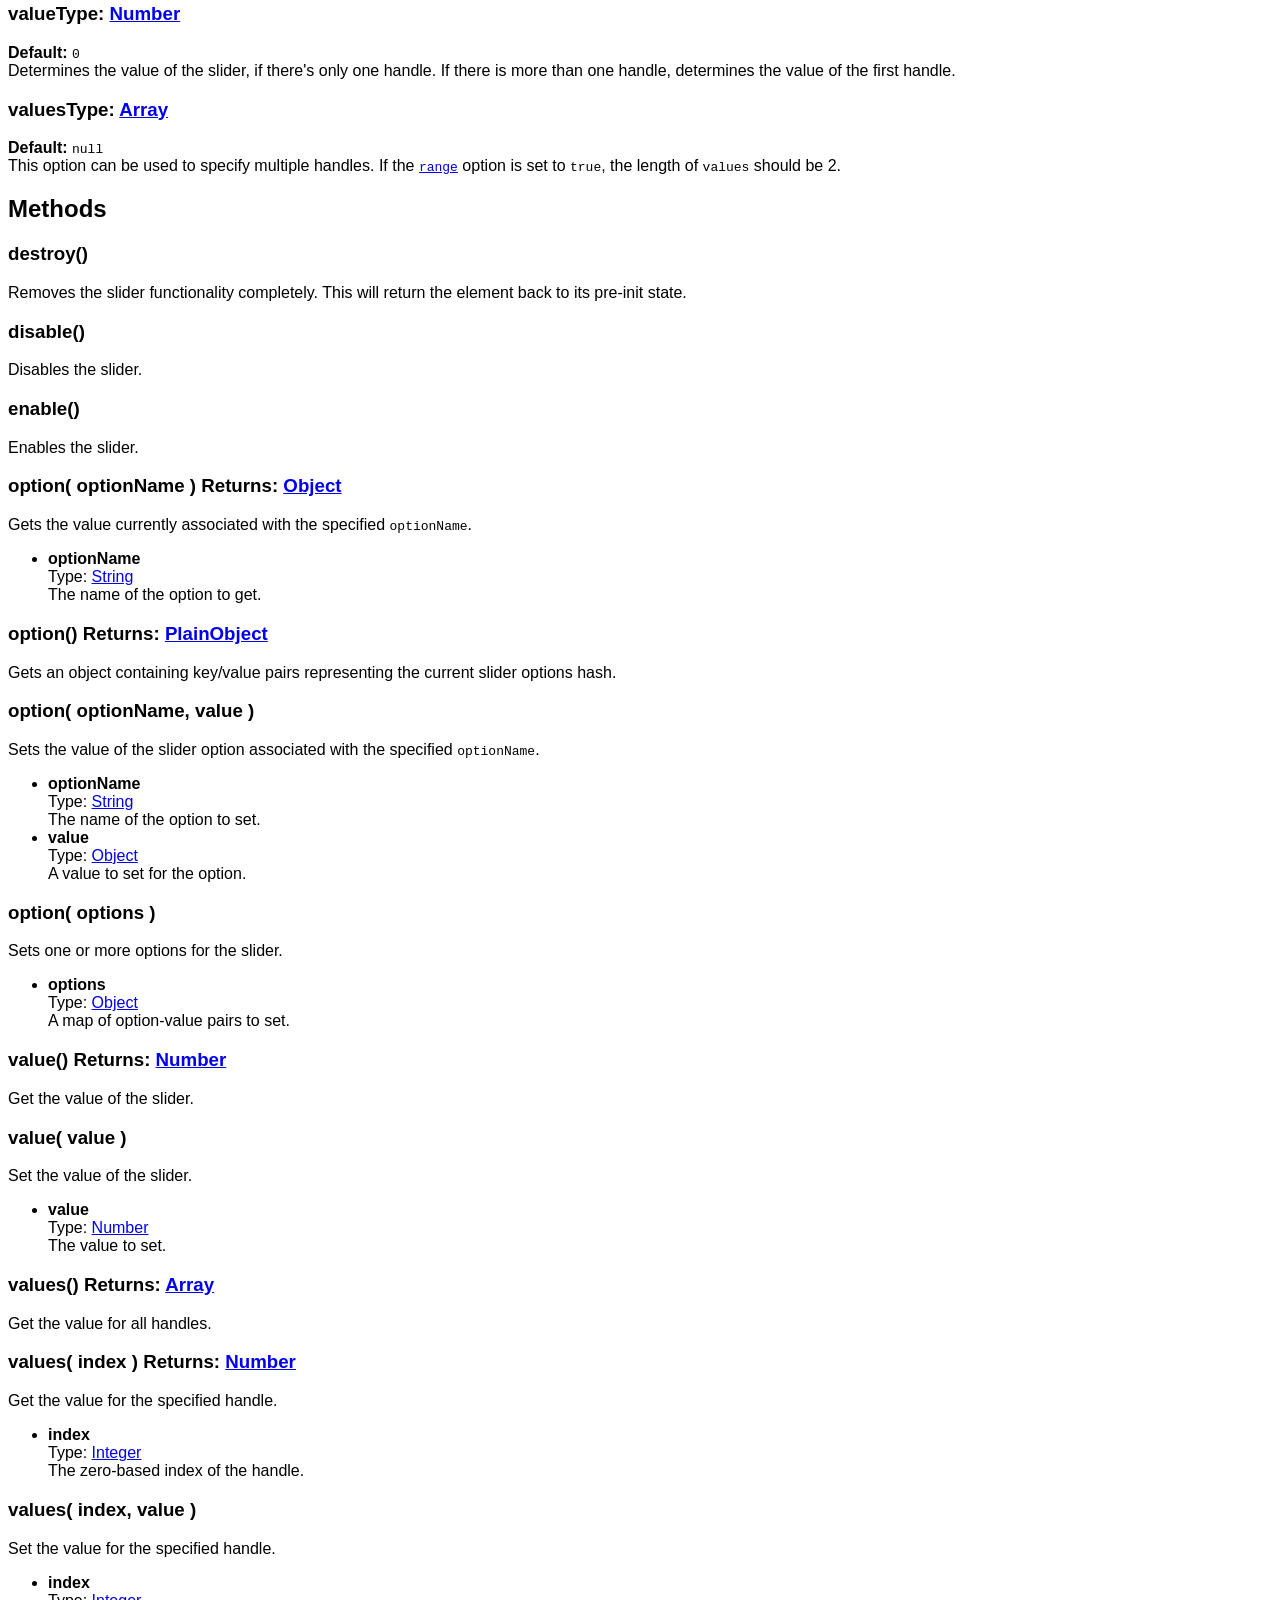
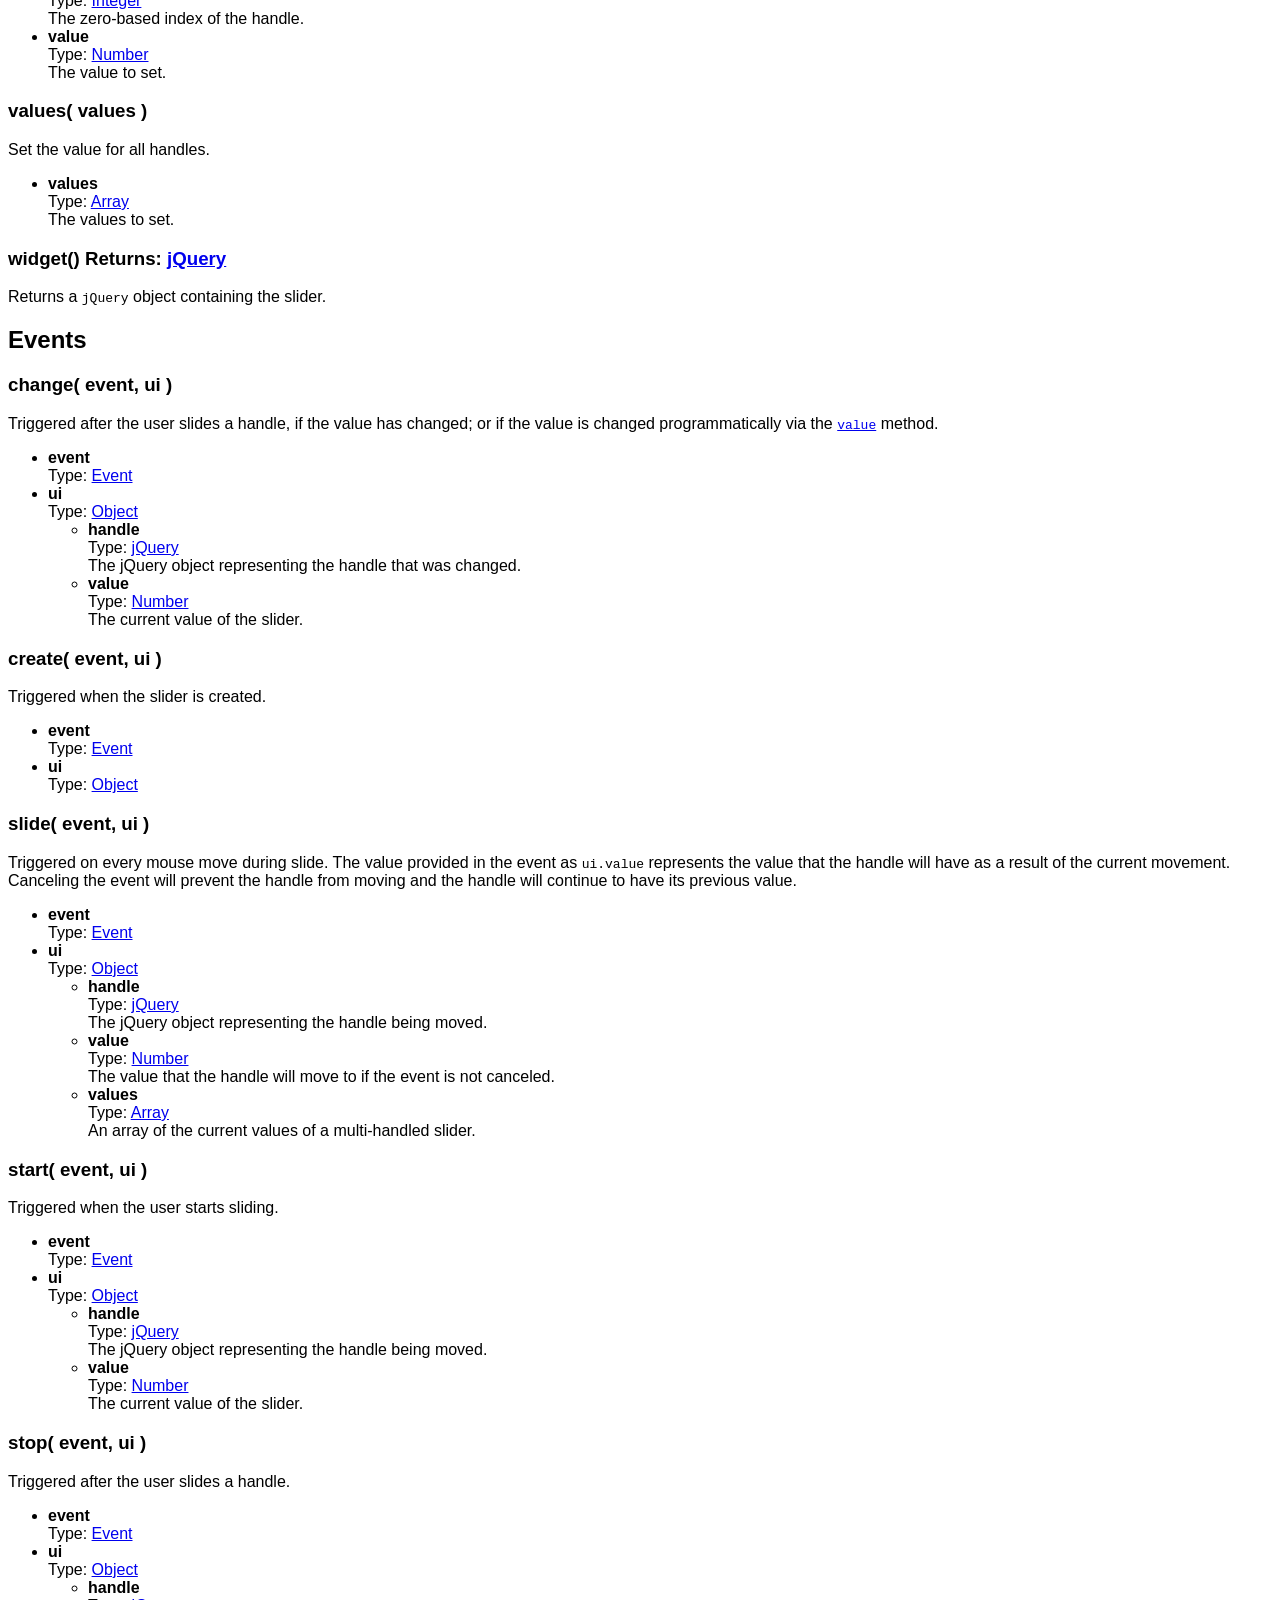
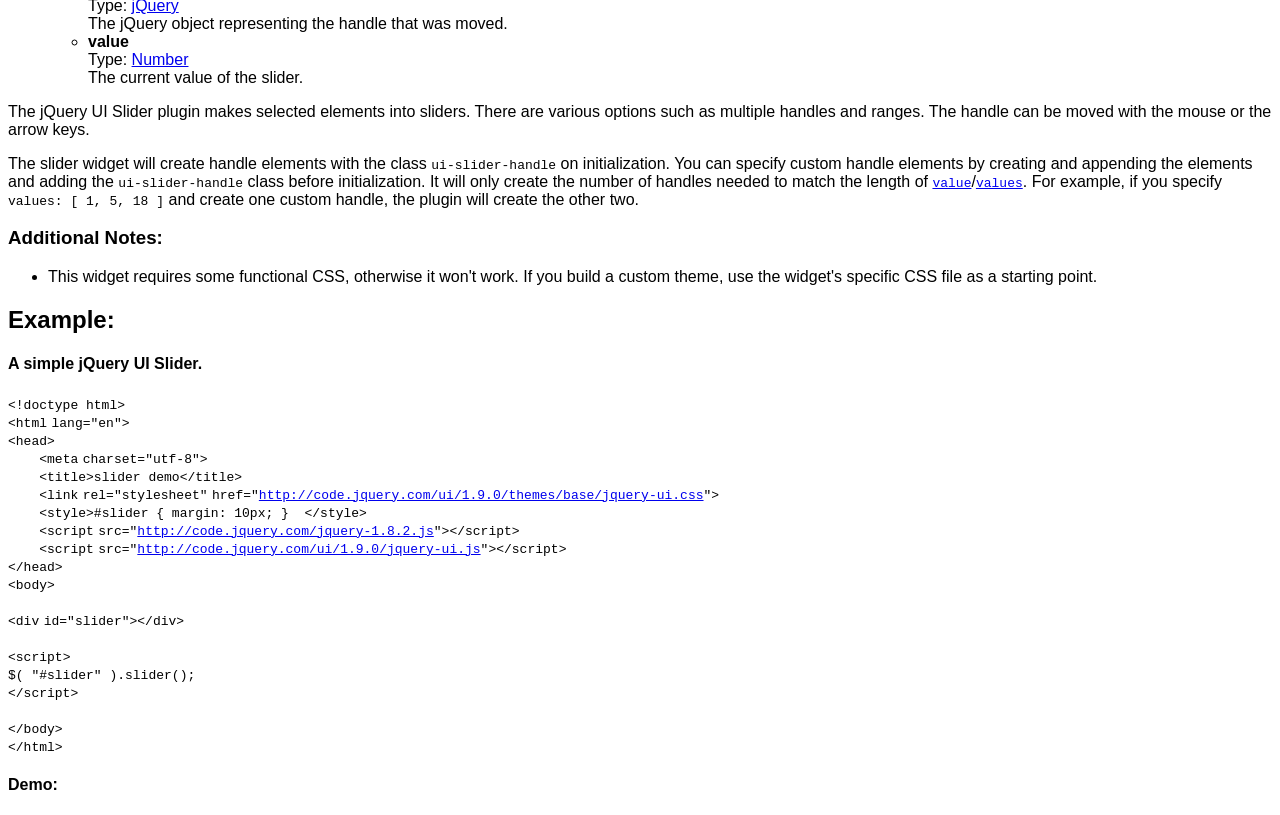
<file: html/assets/js/jquery-ui-1.9.0/development-bundle/docs/slider.html>
<!doctype html>
<html lang="en">
<head>
	<meta charset="utf-8">
	<title>jQuery UI slider documentation</title>

	<style>
	body {
		font-family: "Trebuchet MS", "Arial", "Helvetica", "Verdana", "sans-serif"
	}
	.gutter {
		display: none;
	}
	</style>
</head>
<body>

<script>{
		"title":
			"Slider Widget",
		"excerpt":
			"Drag a handle to select a numeric value.",
		"termSlugs": {
			"category": [
				"widgets"
			]
		}
	}</script><section class="quick-nav"><header><h2>QuickNav</h2></header><div class="quick-nav-section">
<h3>Options</h3>
<div><a href="#option-animate">animate</a></div>
<div><a href="#option-disabled">disabled</a></div>
<div><a href="#option-max">max</a></div>
<div><a href="#option-min">min</a></div>
<div><a href="#option-orientation">orientation</a></div>
<div><a href="#option-range">range</a></div>
<div><a href="#option-step">step</a></div>
<div><a href="#option-value">value</a></div>
<div><a href="#option-values">values</a></div>
</div>
<div class="quick-nav-section">
<h3>Methods</h3>
<div><a href="#method-destroy">destroy</a></div>
<div><a href="#method-disable">disable</a></div>
<div><a href="#method-enable">enable</a></div>
<div><a href="#method-option">option</a></div>
<div><a href="#method-value">value</a></div>
<div><a href="#method-values">values</a></div>
<div><a href="#method-widget">widget</a></div>
</div>
<div class="quick-nav-section">
<h3>Events</h3>
<div><a href="#event-create">create</a></div>
<div><a href="#event-start">start</a></div>
<div><a href="#event-slide">slide</a></div>
<div><a href="#event-change">change</a></div>
<div><a href="#event-stop">stop</a></div>
</div></section><article id="slider1" class="entry widget"><h2 class="section-title">
<span>Slider Widget</span><span class="version-details">version added: 1.5</span>
</h2>
<div class="entry-wrapper">
<p class="desc"><strong>Description: </strong>Drag a handle to select a numeric value.</p>
<section id="options"><header><h2 class="underline">Options</h2></header><div id="option-animate" class="api-item first-item">
<h3>animate<span class="option-type"><strong>Type: </strong><a href="http://api.jquery.com/Types#Boolean">Boolean</a> or <a href="http://api.jquery.com/Types#String">String</a> or <a href="http://api.jquery.com/Types#Number">Number</a></span>
</h3>
<div class="default">
<strong>Default: </strong><code>false</code>
</div>
<div>Whether to slide the handle smoothly when the user clicks on the slider track. Also accepts any valid <a href="//api.jquery.com/animate/#duration">animation duration</a>.</div>
<strong>Multiple types supported:</strong><ul>
<li>
<strong>Boolean</strong>: When set to <code>true</code>, the handle will animate with the default duration.</li>
<li>
<strong>String</strong>: The name of a speed, such as <code>"fast"</code> or <code>"slow"</code>.</li>
<li>
<strong>Number</strong>: The duration of the animation, in milliseconds.</li>
</ul>
</div>
<div id="option-disabled" class="api-item">
<h3>disabled<span class="option-type"><strong>Type: </strong><a href="http://api.jquery.com/Types#Boolean">Boolean</a></span>
</h3>
<div class="default">
<strong>Default: </strong><code>false</code>
</div>
<div>Disables the slider if set to <code>true</code>.</div>
</div>
<div id="option-max" class="api-item">
<h3>max<span class="option-type"><strong>Type: </strong><a href="http://api.jquery.com/Types#Number">Number</a></span>
</h3>
<div class="default">
<strong>Default: </strong><code>100</code>
</div>
<div>The maximum value of the slider.</div>
</div>
<div id="option-min" class="api-item">
<h3>min<span class="option-type"><strong>Type: </strong><a href="http://api.jquery.com/Types#Number">Number</a></span>
</h3>
<div class="default">
<strong>Default: </strong><code>0</code>
</div>
<div>The minimum value of the slider.</div>
</div>
<div id="option-orientation" class="api-item">
<h3>orientation<span class="option-type"><strong>Type: </strong><a href="http://api.jquery.com/Types#String">String</a></span>
</h3>
<div class="default">
<strong>Default: </strong><code>"horizontal"</code>
</div>
<div>Determines whether the slider handles move horizontally (min on left, max on right) or vertically (min on bottom, max on top). Possible values: <code>"horizontal"</code>, <code>"vertical"</code>.</div>
</div>
<div id="option-range" class="api-item">
<h3>range<span class="option-type"><strong>Type: </strong><a href="http://api.jquery.com/Types#Boolean">Boolean</a> or <a href="http://api.jquery.com/Types#String">String</a></span>
</h3>
<div class="default">
<strong>Default: </strong><code>false</code>
</div>
<div>Whether the slider represents a range.</div>
<strong>Multiple types supported:</strong><ul>
<li>
<strong>Boolean</strong>: If set to <code>true</code>, the slider will detect if you have two handles and create a stylable range element between these two.</li>
<li>
<strong>String</strong>: Either <code>"min"</code> or <code>"max"</code>. A min range goes from the slider min to one handle. A max range goes from one handle to the slider max.</li>
</ul>
</div>
<div id="option-step" class="api-item">
<h3>step<span class="option-type"><strong>Type: </strong><a href="http://api.jquery.com/Types#Number">Number</a></span>
</h3>
<div class="default">
<strong>Default: </strong><code>1</code>
</div>
<div>Determines the size or amount of each interval or step the slider takes between the min and max. The full specified value range of the slider (max - min) should be evenly divisible by the step.</div>
</div>
<div id="option-value" class="api-item">
<h3>value<span class="option-type"><strong>Type: </strong><a href="http://api.jquery.com/Types#Number">Number</a></span>
</h3>
<div class="default">
<strong>Default: </strong><code>0</code>
</div>
<div>Determines the value of the slider, if there's only one handle. If there is more than one handle, determines the value of the first handle.</div>
</div>
<div id="option-values" class="api-item">
<h3>values<span class="option-type"><strong>Type: </strong><a href="http://api.jquery.com/Types#Array">Array</a></span>
</h3>
<div class="default">
<strong>Default: </strong><code>null</code>
</div>
<div>This option can be used to specify multiple handles. If the <a href="#option-range"><code>range</code></a> option is set to <code>true</code>, the length of <code>values</code> should be 2.</div>
</div></section><section id="methods"><header><h2 class="underline">Methods</h2></header><div id="method-destroy"><div class="api-item first-item">
<h3>destroy()</h3>
<div>
		Removes the slider functionality completely. This will return the element back to its pre-init state.
	</div>
</div></div>
<div id="method-disable"><div class="api-item">
<h3>disable()</h3>
<div>
		Disables the slider.
	</div>
</div></div>
<div id="method-enable"><div class="api-item">
<h3>enable()</h3>
<div>
		Enables the slider.
	</div>
</div></div>
<div id="method-option">
<div class="api-item">
<h3>option( optionName ) <span class="returns">Returns: <a class="return" href="http://api.jquery.com/Types/#Object">Object</a></span>
</h3>
<div>Gets the value currently associated with the specified <code>optionName</code>.</div>
<ul><li>
<div><strong>optionName</strong></div>
<div>Type: <a href="http://api.jquery.com/Types#String">String</a>
</div>
<div>The name of the option to get.</div>
</li></ul>
</div>
<div class="api-item">
<h3>option() <span class="returns">Returns: <a class="return" href="http://api.jquery.com/Types/#PlainObject">PlainObject</a></span>
</h3>
<div>Gets an object containing key/value pairs representing the current slider options hash.</div>
</div>
<div class="api-item">
<h3>option( optionName, value )</h3>
<div>Sets the value of the slider option associated with the specified <code>optionName</code>.</div>
<ul>
<li>
<div><strong>optionName</strong></div>
<div>Type: <a href="http://api.jquery.com/Types#String">String</a>
</div>
<div>The name of the option to set.</div>
</li>
<li>
<div><strong>value</strong></div>
<div>Type: <a href="http://api.jquery.com/Types#Object">Object</a>
</div>
<div>A value to set for the option.</div>
</li>
</ul>
</div>
<div class="api-item">
<h3>option( options )</h3>
<div>Sets one or more options for the slider.</div>
<ul><li>
<div><strong>options</strong></div>
<div>Type: <a href="http://api.jquery.com/Types#Object">Object</a>
</div>
<div>A map of option-value pairs to set.</div>
</li></ul>
</div>
</div>
<div id="method-value">
<div class="api-item">
<h3>value() <span class="returns">Returns: <a class="return" href="http://api.jquery.com/Types/#Number">Number</a></span>
</h3>
<div>Get the value of the slider.</div>
</div>
<div class="api-item">
<h3>value( value )</h3>
<div>Set the value of the slider.</div>
<ul><li>
<div><strong>value</strong></div>
<div>Type: <a href="http://api.jquery.com/Types#Number">Number</a>
</div>
<div>The value to set.</div>
</li></ul>
</div>
</div>
<div id="method-values">
<div class="api-item">
<h3>values() <span class="returns">Returns: <a class="return" href="http://api.jquery.com/Types/#Array">Array</a></span>
</h3>
<div>Get the value for all handles.</div>
</div>
<div class="api-item">
<h3>values( index ) <span class="returns">Returns: <a class="return" href="http://api.jquery.com/Types/#Number">Number</a></span>
</h3>
<div>Get the value for the specified handle.</div>
<ul><li>
<div><strong>index</strong></div>
<div>Type: <a href="http://api.jquery.com/Types#Integer">Integer</a>
</div>
<div>The zero-based index of the handle.</div>
</li></ul>
</div>
<div class="api-item">
<h3>values( index, value )</h3>
<div>Set the value for the specified handle.</div>
<ul>
<li>
<div><strong>index</strong></div>
<div>Type: <a href="http://api.jquery.com/Types#Integer">Integer</a>
</div>
<div>The zero-based index of the handle.</div>
</li>
<li>
<div><strong>value</strong></div>
<div>Type: <a href="http://api.jquery.com/Types#Number">Number</a>
</div>
<div>The value to set.</div>
</li>
</ul>
</div>
<div class="api-item">
<h3>values( values )</h3>
<div>Set the value for all handles.</div>
<ul><li>
<div><strong>values</strong></div>
<div>Type: <a href="http://api.jquery.com/Types#Array">Array</a>
</div>
<div>The values to set.</div>
</li></ul>
</div>
</div>
<div id="method-widget"><div class="api-item">
<h3>widget() <span class="returns">Returns: <a class="return" href="http://api.jquery.com/Types/#jQuery">jQuery</a></span>
</h3>
<div>
		Returns a <code>jQuery</code> object containing the slider.
	</div>
</div></div></section><section id="events"><header><h2 class="underline">Events</h2></header><div id="event-change" class="api-item first-item">
<h3>change( event, ui )</h3>
<div>Triggered after the user slides a handle, if the value has changed; or if the value is changed programmatically via the <a href="#method-value"><code>value</code></a> method.</div>
<ul>
<li>
<div><strong>event</strong></div>
<div>Type: <a href="http://api.jquery.com/Types#Event">Event</a>
</div>
<div></div>
</li>
<li>
<div><strong>ui</strong></div>
<div>Type: <a href="http://api.jquery.com/Types#Object">Object</a>
</div>
<div></div>
<ul>
<li>
<div><strong>handle</strong></div>
<div>Type: <a href="http://api.jquery.com/Types#jQuery">jQuery</a>
</div>
<div>The jQuery object representing the handle that was changed.</div>
</li>
<li>
<div><strong>value</strong></div>
<div>Type: <a href="http://api.jquery.com/Types#Number">Number</a>
</div>
<div>The current value of the slider.</div>
</li>
</ul>
</li>
</ul>
</div>
<div id="event-create" class="api-item">
<h3>create( event, ui )</h3>
<div>
		Triggered when the slider is created.
	</div>
<ul>
<li>
<div><strong>event</strong></div>
<div>Type: <a href="http://api.jquery.com/Types#Event">Event</a>
</div>
<div></div>
</li>
<li>
<div><strong>ui</strong></div>
<div>Type: <a href="http://api.jquery.com/Types#Object">Object</a>
</div>
<div></div>
</li>
</ul>
</div>
<div id="event-slide" class="api-item">
<h3>slide( event, ui )</h3>
<div>Triggered on every mouse move during slide. The value provided in the event as <code>ui.value</code> represents the value that the handle will have as a result of the current movement. Canceling the event will prevent the handle from moving and the handle will continue to have its previous value.</div>
<ul>
<li>
<div><strong>event</strong></div>
<div>Type: <a href="http://api.jquery.com/Types#Event">Event</a>
</div>
<div></div>
</li>
<li>
<div><strong>ui</strong></div>
<div>Type: <a href="http://api.jquery.com/Types#Object">Object</a>
</div>
<div></div>
<ul>
<li>
<div><strong>handle</strong></div>
<div>Type: <a href="http://api.jquery.com/Types#jQuery">jQuery</a>
</div>
<div>The jQuery object representing the handle being moved.</div>
</li>
<li>
<div><strong>value</strong></div>
<div>Type: <a href="http://api.jquery.com/Types#Number">Number</a>
</div>
<div>The value that the handle will move to if the event is not canceled.</div>
</li>
<li>
<div><strong>values</strong></div>
<div>Type: <a href="http://api.jquery.com/Types#Array">Array</a>
</div>
<div>An array of the current values of a multi-handled slider.</div>
</li>
</ul>
</li>
</ul>
</div>
<div id="event-start" class="api-item">
<h3>start( event, ui )</h3>
<div>Triggered when the user starts sliding.</div>
<ul>
<li>
<div><strong>event</strong></div>
<div>Type: <a href="http://api.jquery.com/Types#Event">Event</a>
</div>
<div></div>
</li>
<li>
<div><strong>ui</strong></div>
<div>Type: <a href="http://api.jquery.com/Types#Object">Object</a>
</div>
<div></div>
<ul>
<li>
<div><strong>handle</strong></div>
<div>Type: <a href="http://api.jquery.com/Types#jQuery">jQuery</a>
</div>
<div>The jQuery object representing the handle being moved.</div>
</li>
<li>
<div><strong>value</strong></div>
<div>Type: <a href="http://api.jquery.com/Types#Number">Number</a>
</div>
<div>The current value of the slider.</div>
</li>
</ul>
</li>
</ul>
</div>
<div id="event-stop" class="api-item">
<h3>stop( event, ui )</h3>
<div>Triggered after the user slides a handle.</div>
<ul>
<li>
<div><strong>event</strong></div>
<div>Type: <a href="http://api.jquery.com/Types#Event">Event</a>
</div>
<div></div>
</li>
<li>
<div><strong>ui</strong></div>
<div>Type: <a href="http://api.jquery.com/Types#Object">Object</a>
</div>
<div></div>
<ul>
<li>
<div><strong>handle</strong></div>
<div>Type: <a href="http://api.jquery.com/Types#jQuery">jQuery</a>
</div>
<div>The jQuery object representing the handle that was moved.</div>
</li>
<li>
<div><strong>value</strong></div>
<div>Type: <a href="http://api.jquery.com/Types#Number">Number</a>
</div>
<div>The current value of the slider.</div>
</li>
</ul>
</li>
</ul>
</div></section><div class="longdesc">
		<p>The jQuery UI Slider plugin makes selected elements into sliders. There are various options such as multiple handles and ranges. The handle can be moved with the mouse or the arrow keys.</p>

		<p>The slider widget will create handle elements with the class <code>ui-slider-handle</code> on initialization. You can specify custom handle elements by creating and appending the elements and adding the <code>ui-slider-handle</code> class before initialization. It will only create the number of handles needed to match the length of <a href="#option-value"><code>value</code></a>/<a href="#option-values"><code>values</code></a>. For example, if you specify <code>values: [ 1, 5, 18 ]</code> and create one custom handle, the plugin will create the other two.</p>
	</div>
<h3>Additional Notes:</h3>
<div class="longdesc"><ul><li>
			This widget requires some functional CSS, otherwise it won't work. If you build a custom theme, use the widget's specific CSS file as a starting point.
		</li></ul></div>
<section class="entry-examples" id="entry-examples"><header><h2 class="underline">Example:</h2></header><div class="entry-example" id="example-0">
<h4><span class="desc">A simple jQuery UI Slider.</span></h4>
<div class="syntaxhighlighter  "><table border="0" cellpadding="0" cellspacing="0"><tbody><tr><td class="gutter"><div class="line number1 index0 alt2">1</div><div class="line number2 index1 alt1">2</div><div class="line number3 index2 alt2">3</div><div class="line number4 index3 alt1">4</div><div class="line number5 index4 alt2">5</div><div class="line number6 index5 alt1">6</div><div class="line number7 index6 alt2">7</div><div class="line number8 index7 alt1">8</div><div class="line number9 index8 alt2">9</div><div class="line number10 index9 alt1">10</div><div class="line number11 index10 alt2">11</div><div class="line number12 index11 alt1">12</div><div class="line number13 index12 alt2">13</div><div class="line number14 index13 alt1">14</div><div class="line number15 index14 alt2">15</div><div class="line number16 index15 alt1">16</div><div class="line number17 index16 alt2">17</div><div class="line number18 index17 alt1">18</div><div class="line number19 index18 alt2">19</div><div class="line number20 index19 alt1">20</div></td><td class="code"><div class="container"><div class="line number1 index0 alt2"><code class="plain">&lt;!doctype html&gt;</code></div><div class="line number2 index1 alt1"><code class="plain">&lt;</code><code class="keyword">html</code> <code class="color1">lang</code><code class="plain">=</code><code class="string">"en"</code><code class="plain">&gt;</code></div><div class="line number3 index2 alt2"><code class="plain">&lt;</code><code class="keyword">head</code><code class="plain">&gt;</code></div><div class="line number4 index3 alt1"><code class="undefined spaces">&nbsp;&nbsp;&nbsp;&nbsp;</code><code class="plain">&lt;</code><code class="keyword">meta</code> <code class="color1">charset</code><code class="plain">=</code><code class="string">"utf-8"</code><code class="plain">&gt;</code></div><div class="line number5 index4 alt2"><code class="undefined spaces">&nbsp;&nbsp;&nbsp;&nbsp;</code><code class="plain">&lt;</code><code class="keyword">title</code><code class="plain">&gt;slider demo&lt;/</code><code class="keyword">title</code><code class="plain">&gt;</code></div><div class="line number6 index5 alt1"><code class="undefined spaces">&nbsp;&nbsp;&nbsp;&nbsp;</code><code class="plain">&lt;</code><code class="keyword">link</code> <code class="color1">rel</code><code class="plain">=</code><code class="string">"stylesheet"</code> <code class="color1">href</code><code class="plain">=</code><code class="string">"<a href="http://code.jquery.com/ui/1.9.0/themes/base/jquery-ui.css">http://code.jquery.com/ui/1.9.0/themes/base/jquery-ui.css</a>"</code><code class="plain">&gt;</code></div><div class="line number7 index6 alt2"><code class="undefined spaces">&nbsp;&nbsp;&nbsp;&nbsp;</code><code class="plain">&lt;</code><code class="keyword">style</code><code class="plain">&gt;#slider { margin: 10px; }&nbsp; &lt;/</code><code class="keyword">style</code><code class="plain">&gt;</code></div><div class="line number8 index7 alt1"><code class="undefined spaces">&nbsp;&nbsp;&nbsp;&nbsp;</code><code class="plain">&lt;</code><code class="keyword">script</code> <code class="color1">src</code><code class="plain">=</code><code class="string">"<a href="http://code.jquery.com/jquery-1.8.2.js">http://code.jquery.com/jquery-1.8.2.js</a>"</code><code class="plain">&gt;&lt;/</code><code class="keyword">script</code><code class="plain">&gt;</code></div><div class="line number9 index8 alt2"><code class="undefined spaces">&nbsp;&nbsp;&nbsp;&nbsp;</code><code class="plain">&lt;</code><code class="keyword">script</code> <code class="color1">src</code><code class="plain">=</code><code class="string">"<a href="http://code.jquery.com/ui/1.9.0/jquery-ui.js">http://code.jquery.com/ui/1.9.0/jquery-ui.js</a>"</code><code class="plain">&gt;&lt;/</code><code class="keyword">script</code><code class="plain">&gt;</code></div><div class="line number10 index9 alt1"><code class="plain">&lt;/</code><code class="keyword">head</code><code class="plain">&gt;</code></div><div class="line number11 index10 alt2"><code class="plain">&lt;</code><code class="keyword">body</code><code class="plain">&gt;</code></div><div class="line number12 index11 alt1">&nbsp;</div><div class="line number13 index12 alt2"><code class="plain">&lt;</code><code class="keyword">div</code> <code class="color1">id</code><code class="plain">=</code><code class="string">"slider"</code><code class="plain">&gt;&lt;/</code><code class="keyword">div</code><code class="plain">&gt;</code></div><div class="line number14 index13 alt1">&nbsp;</div><div class="line number15 index14 alt2"><code class="plain">&lt;</code><code class="keyword">script</code><code class="plain">&gt;</code></div><div class="line number16 index15 alt1"><code class="plain">$( "#slider" ).slider();</code></div><div class="line number17 index16 alt2"><code class="plain">&lt;/</code><code class="keyword">script</code><code class="plain">&gt;</code></div><div class="line number18 index17 alt1">&nbsp;</div><div class="line number19 index18 alt2"><code class="plain">&lt;/</code><code class="keyword">body</code><code class="plain">&gt;</code></div><div class="line number20 index19 alt1"><code class="plain">&lt;/</code><code class="keyword">html</code><code class="plain">&gt;</code></div></div></td></tr></tbody></table></div>
<h4>Demo:</h4>
<div class="demo code-demo" data-height="50"></div>
</div></section>
</div></article>

</body>
</html>
</file>
